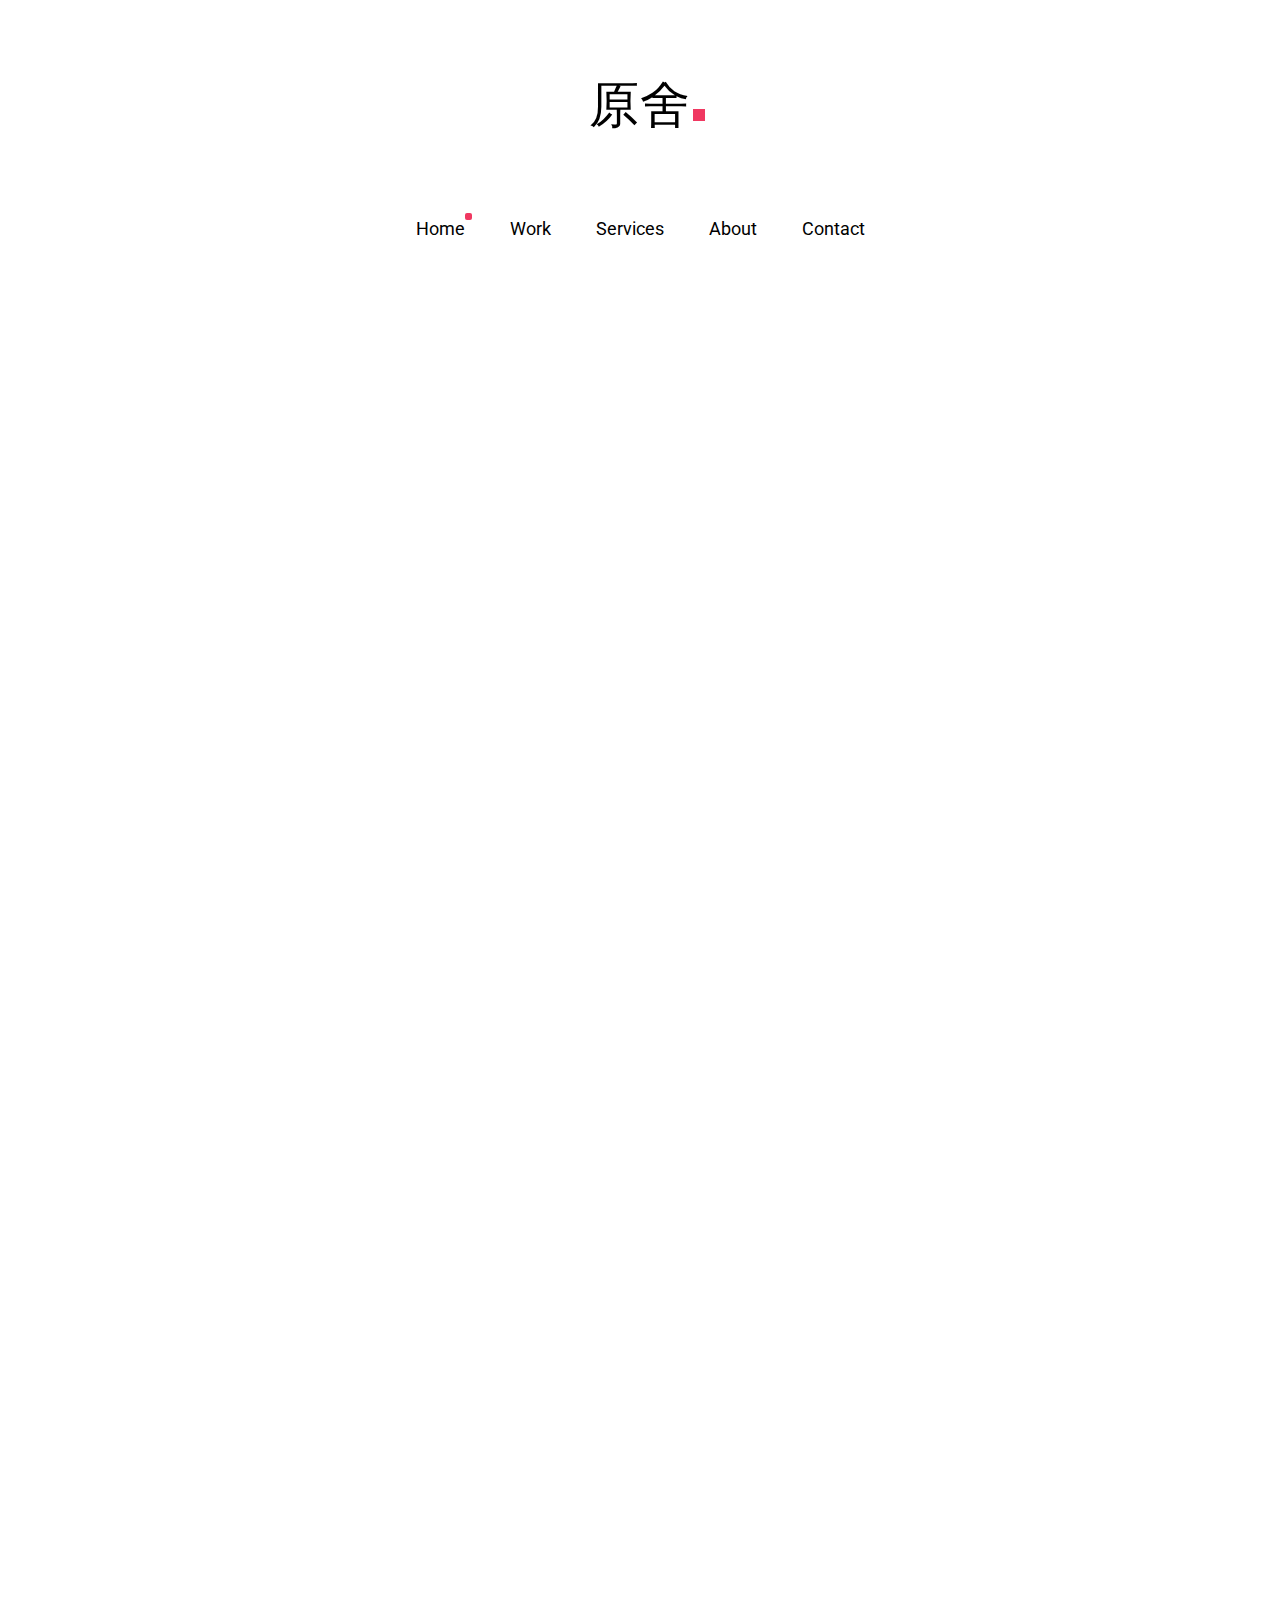
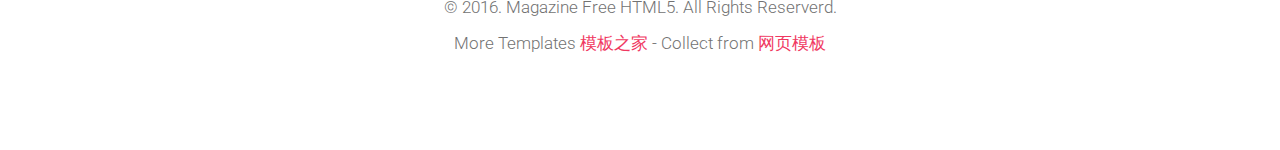
<file: projects.html>
<!DOCTYPE html>
<!--[if lt IE 7]>      <html class="no-js lt-ie9 lt-ie8 lt-ie7"> <![endif]-->
<!--[if IE 7]>         <html class="no-js lt-ie9 lt-ie8"> <![endif]-->
<!--[if IE 8]>         <html class="no-js lt-ie9"> <![endif]-->
<!--[if gt IE 8]><!--> <html class="no-js"> <!--<![endif]-->
	<head>
	<meta charset="utf-8">
	<meta http-equiv="X-UA-Compatible" content="IE=edge">
	<title>原舍</title>
	<meta name="viewport" content="width=device-width, initial-scale=1">
	<meta name="description" content="Free HTML5 Template by FREEHTML5" />
	<meta name="keywords" content="free html5, free template, free bootstrap, html5, css3, mobile first, responsive" />
	

  

  	<!-- Facebook and Twitter integration -->
	<meta property="og:title" content=""/>
	<meta property="og:image" content=""/>
	<meta property="og:url" content=""/>
	<meta property="og:site_name" content=""/>
	<meta property="og:description" content=""/>
	<meta name="twitter:title" content="" />
	<meta name="twitter:image" content="" />
	<meta name="twitter:url" content="" />
	<meta name="twitter:card" content="" />

	<!-- Place favicon.ico and apple-touch-icon.png in the root directory -->
	<link rel="shortcut icon" href="favicon.ico">
	<!-- Google Fonts -->
	<link href='http://fonts.googleapis.com/css?family=Playfair+Display:400,700,400italic|Roboto:400,300,700' rel='stylesheet' type='text/css'>
	<!-- Animate -->
	<link rel="stylesheet" href="css/projectanimate.css">
	<!-- Icomoon -->
	<link rel="stylesheet" href="css/projecticomoon.css">
	<!-- Bootstrap  -->
	<link rel="stylesheet" href="css/projectbootstrap.css">

	<link rel="stylesheet" href="css/projectstyle.css">
    
    <!--header css style-->
    <link rel="stylesheet" href="css/indexstyle.css">


	<!-- Modernizr JS -->
	<script src="js/projectmodernizr-2.6.2.min.js"></script>
	<!-- FOR IE9 below -->
	<!--[if lt IE 9]>
	<script src="js/respond.min.js"></script>
	<![endif]-->

	</head>
	<body>
	<div id="fh5co-offcanvas">
		<a href="#" class="fh5co-close-offcanvas js-fh5co-close-offcanvas"><span><i class="icon-cross3"></i> <span>Close</span></span></a>
		<div class="fh5co-bio">
			<figure>
				<img src="images/person1.jpg" alt="Free HTML5 Bootstrap Template" class="img-responsive">
			</figure>
			<h3 class="heading">About Me</h3>
			<h2>Emily Tran Le</h2>
			<p>Far far away, behind the word mountains, far from the countries Vokalia and Consonantia, there live the blind texts. </p>
			<ul class="fh5co-social">
				<li><a href="#"><i class="icon-twitter"></i></a></li>
				<li><a href="#"><i class="icon-facebook"></i></a></li>
				<li><a href="#"><i class="icon-instagram"></i></a></li>
			</ul>
		</div>

		<div class="fh5co-menu">
			<div class="fh5co-box">
				<h3 class="heading">Categories</h3>
				<ul>
					<li><a href="#">Travel</a></li>
					<li><a href="#">Style</a></li>
					<li><a href="#">Photography</a></li>
					<li><a href="#">Food &amp; Drinks</a></li>
					<li><a href="#">Culture</a></li>
				</ul>
			</div>
			<div class="fh5co-box">
				<h3 class="heading">Search</h3>
				<form action="#">
					<div class="form-group">
						<input type="text" class="form-control" placeholder="Type a keyword">
					</div>
				</form>
			</div>
		</div>
	</div>
	<!-- END #fh5co-offcanvas -->
	<header>
		<div class="container text-center">
			<div class="fh5co-navbar-brand">
				<a class="fh5co-logo" href="index.html">原舍</a>
			</div>
			<nav id="fh5co-main-nav" role="navigation">
				<ul>
					<li><a href="index.html" class="active">Home</a></li>
					<li><a href="work.html">Work</a></li>
					<li><a href="services.html">Services</a></li>
					<li><a href="about.html">About</a></li>
					<li><a href="contact.html">Contact</a></li>
				</ul>
			</nav>
		</div>
	</header>
    
    <div class="copyrights">Collect from <a href="http://www.cssmoban.com/" >企业网站模板</a></div>
	<!-- END #fh5co-header -->
	<div class="container-fluid">
		<div class="row fh5co-post-entry">
			<article class="col-lg-3 col-md-3 col-sm-3 col-xs-6 col-xxs-12 animate-box">
				<figure>
					<a href="single.html"><img src="images/pic_1.jpg" alt="Image" class="img-responsive"></a>
				</figure>
				<span class="fh5co-meta"><a href="single.html">Food &amp; Drink</a></span>
				<h2 class="fh5co-article-title"><a href="single.html">We Eat and Drink All Night</a></h2>
				<span class="fh5co-meta fh5co-date">March 6th, 2016</span>
			</article>
			<article class="col-lg-3 col-md-3 col-sm-3 col-xs-6 col-xxs-12 animate-box">
				<figure>
					<a href="single.html"><img src="images/pic_2.jpg" alt="Image" class="img-responsive"></a>
				</figure>
				<span class="fh5co-meta"><a href="single.html">Food &amp; Drink</a></span>
				<h2 class="fh5co-article-title"><a href="single.html">Beef Steak at Guatian Restaurant</a></h2>
				<span class="fh5co-meta fh5co-date">March 6th, 2016</span>
			</article>
			<div class="clearfix visible-xs-block"></div>
			<article class="col-lg-3 col-md-3 col-sm-3 col-xs-6 col-xxs-12 animate-box">
				<figure>
					<a href="single.html"><img src="images/pic_3.jpg" alt="Image" class="img-responsive"></a>
				</figure>
				<span class="fh5co-meta"><a href="single.html">Travel</a>, <a href="single.html">Style</a></span>
				<h2 class="fh5co-article-title"><a href="single.html">An Overlooking River at the East Cost</a></h2>
				<span class="fh5co-meta fh5co-date">March 6th, 2016</span>
			</article>
			<article class="col-lg-3 col-md-3 col-sm-3 col-xs-6 col-xxs-12 animate-box">
				<figure>
					<a href="single.html"><img src="images/pic_4.jpg" alt="Image" class="img-responsive"></a>
				</figure>
				<span class="fh5co-meta"><a href="single.html">Travel</a>, <a href="single.html">Style</a></span>
				<h2 class="fh5co-article-title"><a href="single.html">A Wildlife In The Mountain of India</a></h2>
				<span class="fh5co-meta fh5co-date">March 6th, 2016</span>
			</article>
			<div class="clearfix visible-lg-block visible-md-block visible-sm-block visible-xs-block"></div>
			<article class="col-lg-3 col-md-3 col-sm-3 col-xs-6 col-xxs-12 animate-box">
				<figure>
					<a href="single.html"><img src="images/pic_5.jpg" alt="Image" class="img-responsive"></a>
				</figure>
				<span class="fh5co-meta"><a href="single.html">Photography</a></span>
				<h2 class="fh5co-article-title"><a href="single.html">We Took A Photo</a></h2>
				<span class="fh5co-meta fh5co-date">March 6th, 2016</span>
			</article>
			<article class="col-lg-3 col-md-3 col-sm-3 col-xs-6 col-xxs-12 animate-box">
				<figure>
					<a href="single.html"><img src="images/pic_6.jpg" alt="Image" class="img-responsive"></a>
				</figure>
				<span class="fh5co-meta"><a href="single.html">Travel</a>, <a href="single.html">Style</a></span>
				<h2 class="fh5co-article-title"><a href="single.html">A Modernize Huge and Beautiful Building</a></h2>
				<span class="fh5co-meta fh5co-date">March 6th, 2016</span>
			</article>
			<div class="clearfix visible-xs-block"></div>
			<article class="col-lg-3 col-md-3 col-sm-3 col-xs-6 col-xxs-12 animate-box">
				<figure>
					<a href="single.html"><img src="images/pic_7.jpg" alt="Image" class="img-responsive"></a>
				</figure>
				<span class="fh5co-meta"><a href="single.html">Food &amp; Drinks</a></span>
				<h2 class="fh5co-article-title"><a href="single.html">Enjoying the Native Juice Drink in Brazil</a></h2>
				<span class="fh5co-meta fh5co-date">March 6th, 2016</span>
			</article>
			<article class="col-lg-3 col-md-3 col-sm-3 col-xs-6 col-xxs-12 animate-box">
				<figure>
					<a href="single.html"><img src="images/pic_8.jpg" alt="Image" class="img-responsive"></a>
				</figure>
				<span class="fh5co-meta"><a href="single.html">Travel</a>, <a href="single.html">Style</a></span>
				<h2 class="fh5co-article-title"><a href="single.html">Boat Travel in The Vietnam River</a></h2>
				<span class="fh5co-meta fh5co-date">March 6th, 2016</span>
			</article>
			<div class="clearfix visible-lg-block visible-md-block visible-sm-block visible-xs-block"></div>



			<article class="col-lg-3 col-md-3 col-sm-3 col-xs-6 col-xxs-12 animate-box">
				<figure>
					<a href="single.html"><img src="images/pic_1.jpg" alt="Image" class="img-responsive"></a>
				</figure>
				<span class="fh5co-meta"><a href="single.html">Food &amp; Drink</a></span>
				<h2 class="fh5co-article-title"><a href="single.html">We Eat and Drink All Night</a></h2>
				<span class="fh5co-meta fh5co-date">March 6th, 2016</span>
			</article>
			<article class="col-lg-3 col-md-3 col-sm-3 col-xs-6 col-xxs-12 animate-box">
				<figure>
					<a href="single.html"><img src="images/pic_2.jpg" alt="Image" class="img-responsive"></a>
				</figure>
				<span class="fh5co-meta"><a href="single.html">Food &amp; Drink</a></span>
				<h2 class="fh5co-article-title"><a href="single.html">Beef Steak at Guatian Restaurant</a></h2>
				<span class="fh5co-meta fh5co-date">March 6th, 2016</span>
			</article>
			<div class="clearfix visible-xs-block"></div>
			<article class="col-lg-3 col-md-3 col-sm-3 col-xs-6 col-xxs-12 animate-box">
				<figure>
					<a href="single.html"><img src="images/pic_3.jpg" alt="Image" class="img-responsive"></a>
				</figure>
				<span class="fh5co-meta"><a href="single.html">Travel</a>, <a href="single.html">Style</a></span>
				<h2 class="fh5co-article-title"><a href="single.html">An Overlooking River at the East Cost</a></h2>
				<span class="fh5co-meta fh5co-date">March 6th, 2016</span>
			</article>
			<article class="col-lg-3 col-md-3 col-sm-3 col-xs-6 col-xxs-12 animate-box">
				<figure>
					<a href="single.html"><img src="images/pic_4.jpg" alt="Image" class="img-responsive"></a>
				</figure>
				<span class="fh5co-meta"><a href="single.html">Travel</a>, <a href="single.html">Style</a></span>
				<h2 class="fh5co-article-title"><a href="single.html">A Wildlife In The Mountain of India</a></h2>
				<span class="fh5co-meta fh5co-date">March 6th, 2016</span>
			</article>
			<div class="clearfix visible-lg-block visible-md-block visible-sm-block visible-xs-block"></div>
			<article class="col-lg-3 col-md-3 col-sm-3 col-xs-6 col-xxs-12 animate-box">
				<figure>
					<a href="single.html"><img src="images/pic_5.jpg" alt="Image" class="img-responsive"></a>
				</figure>
				<span class="fh5co-meta"><a href="single.html">Photography</a></span>
				<h2 class="fh5co-article-title"><a href="single.html">We Took A Photo</a></h2>
				<span class="fh5co-meta fh5co-date">March 6th, 2016</span>
			</article>
			<article class="col-lg-3 col-md-3 col-sm-3 col-xs-6 col-xxs-12 animate-box">
				<figure>
					<a href="single.html"><img src="images/pic_6.jpg" alt="Image" class="img-responsive"></a>
				</figure>
				<span class="fh5co-meta"><a href="single.html">Travel</a>, <a href="single.html">Style</a></span>
				<h2 class="fh5co-article-title"><a href="single.html">A Modernize Huge and Beautiful Building</a></h2>
				<span class="fh5co-meta fh5co-date">March 6th, 2016</span>
			</article>
			<div class="clearfix visible-xs-block"></div>
			<article class="col-lg-3 col-md-3 col-sm-3 col-xs-6 col-xxs-12 animate-box">
				<figure>
					<a href="single.html"><img src="images/pic_7.jpg" alt="Image" class="img-responsive"></a>
				</figure>
				<span class="fh5co-meta"><a href="single.html">Food &amp; Drinks</a></span>
				<h2 class="fh5co-article-title"><a href="single.html">Enjoying the Native Juice Drink in Brazil</a></h2>
				<span class="fh5co-meta fh5co-date">March 6th, 2016</span>
			</article>
			<article class="col-lg-3 col-md-3 col-sm-3 col-xs-6 col-xxs-12 animate-box">
				<figure>
					<a href="single.html"><img src="images/pic_8.jpg" alt="Image" class="img-responsive"></a>
				</figure>
				<span class="fh5co-meta"><a href="single.html">Travel</a>, <a href="single.html">Style</a></span>
				<h2 class="fh5co-article-title"><a href="single.html">Boat Travel in The Vietnam River</a></h2>
				<span class="fh5co-meta fh5co-date">March 6th, 2016</span>
			</article>
			<div class="clearfix visible-xs-block"></div>
		</div>
	</div>

	<footer id="fh5co-footer">
		<p><small>&copy; 2016. Magazine Free HTML5. All Rights Reserverd. <br> More Templates <a href="http://www.cssmoban.com/" target="_blank" title="模板之家">模板之家</a> - Collect from <a href="http://www.cssmoban.com/" title="网页模板" target="_blank">网页模板</a></small></p>
	</footer>


	
	<!-- jQuery -->
	<script src="js/projectjquery.min.js"></script>
	<!-- jQuery Easing -->
	<script src="js/projectjquery.easing.1.3.js"></script>
	<!-- Bootstrap -->
	<script src="js/projectbootstrap.min.js"></script>
	<!-- Waypoints -->
	<script src="js/projectjquery.waypoints.min.js"></script>
	<!-- Main JS -->
	<script src="js/projectmain.js"></script>

	</body>
</html>
</file>
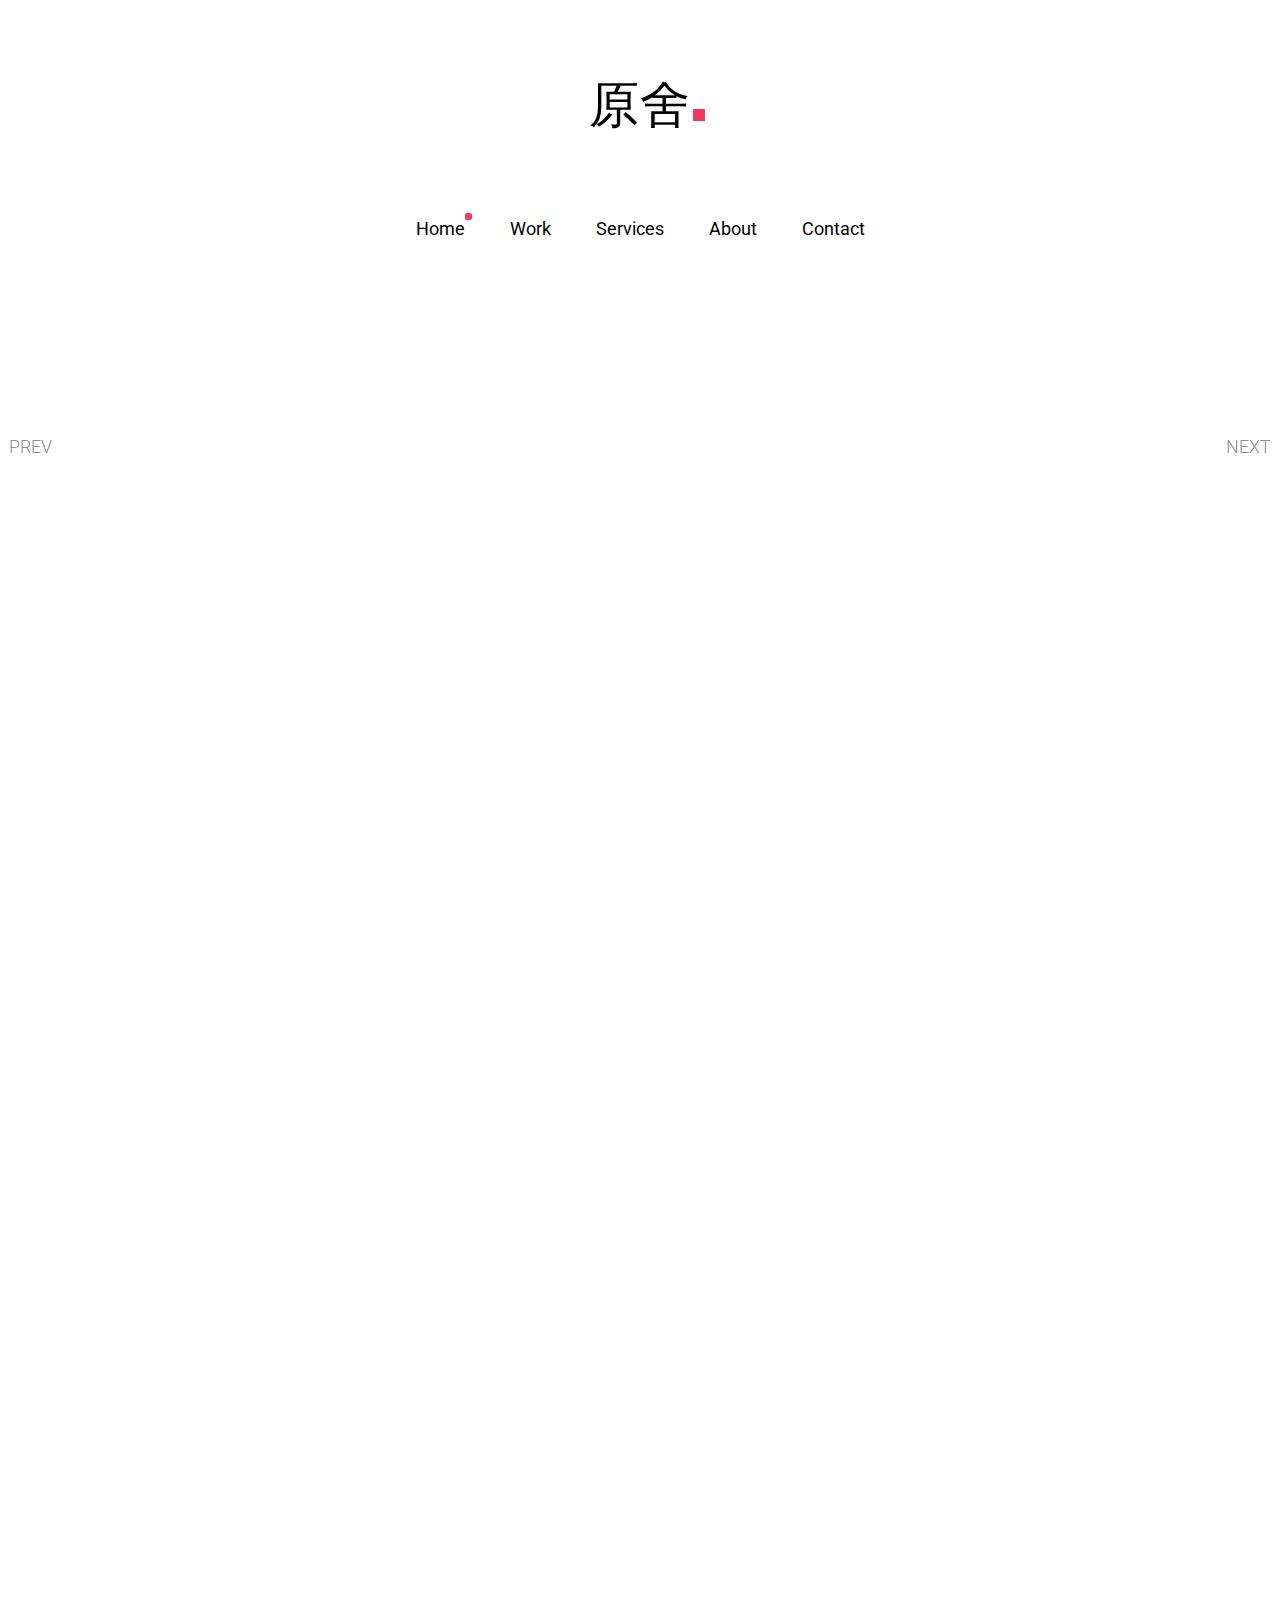
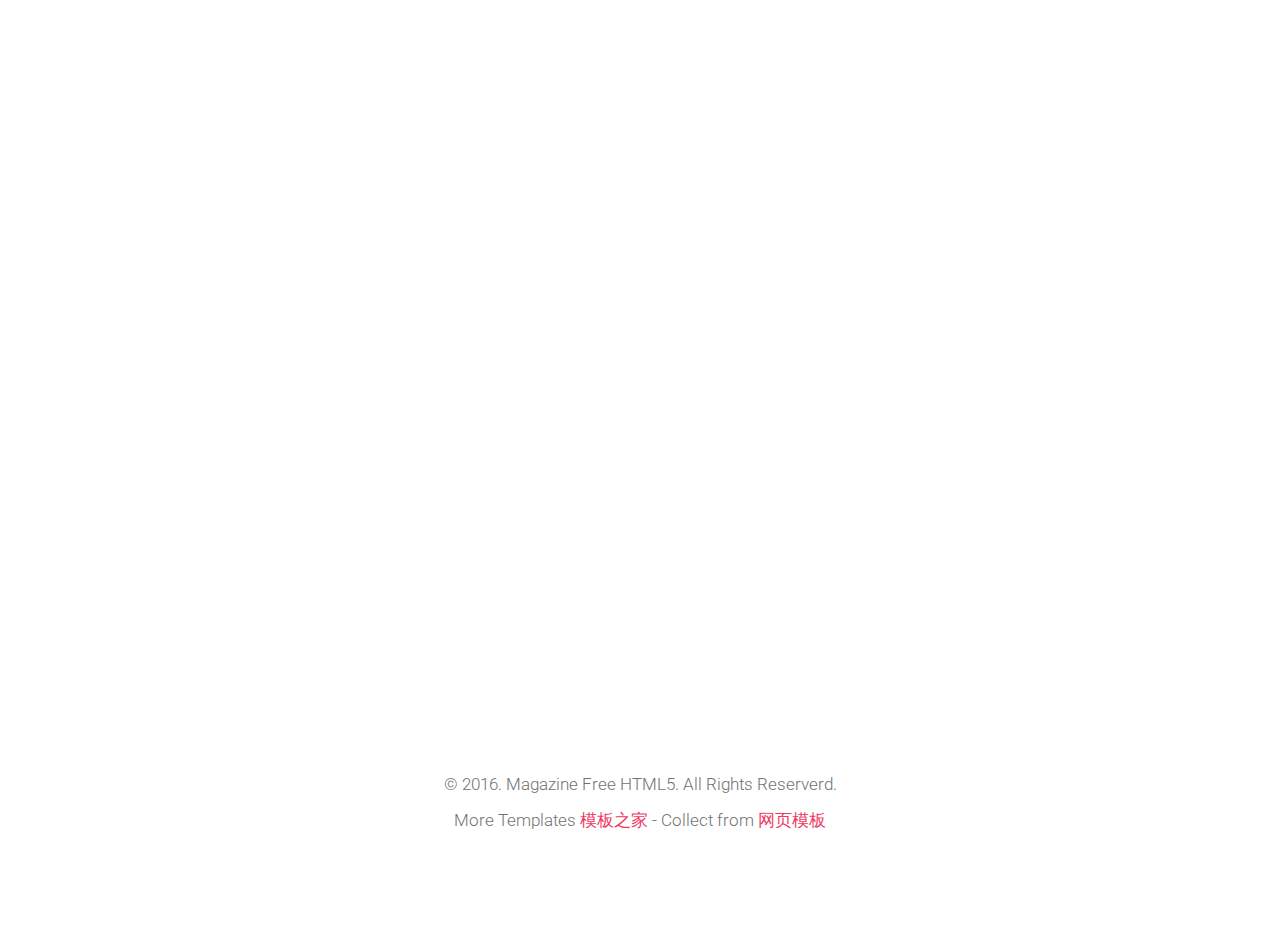
<file: single.html>
<!DOCTYPE html>
<!--[if lt IE 7]>      <html class="no-js lt-ie9 lt-ie8 lt-ie7"> <![endif]-->
<!--[if IE 7]>         <html class="no-js lt-ie9 lt-ie8"> <![endif]-->
<!--[if IE 8]>         <html class="no-js lt-ie9"> <![endif]-->
<!--[if gt IE 8]><!--> <html class="no-js"> <!--<![endif]-->
	<head>
	<meta charset="utf-8">
	<meta http-equiv="X-UA-Compatible" content="IE=edge">
	<title>Magazine &mdash; Free Fully Responsive HTML5 Bootstrap Template by FREEHTML5.co</title>
	<meta name="viewport" content="width=device-width, initial-scale=1">
	<meta name="description" content="Free HTML5 Template by FREEHTML5" />
	<meta name="keywords" content="free html5, free template, free bootstrap, html5, css3, mobile first, responsive" />
	

  

  	<!-- Facebook and Twitter integration -->
	<meta property="og:title" content=""/>
	<meta property="og:image" content=""/>
	<meta property="og:url" content=""/>
	<meta property="og:site_name" content=""/>
	<meta property="og:description" content=""/>
	<meta name="twitter:title" content="" />
	<meta name="twitter:image" content="" />
	<meta name="twitter:url" content="" />
	<meta name="twitter:card" content="" />

	<!-- Place favicon.ico and apple-touch-icon.png in the root directory -->
	<link rel="shortcut icon" href="favicon.ico">
	<!-- Google Fonts -->
	<link href='http://fonts.googleapis.com/css?family=Playfair+Display:400,700,400italic|Roboto:400,300,700' rel='stylesheet' type='text/css'>
	<!-- Animate -->
	<link rel="stylesheet" href="css/projectanimate.css">
	<!-- Icomoon -->
	<link rel="stylesheet" href="css/projecticomoon.css">
	<!-- Bootstrap  -->
	<link rel="stylesheet" href="css/projectbootstrap.css">

	<link rel="stylesheet" href="css/projectstyle.css">
	
    <!--header css style-->
    <link rel="stylesheet" href="css/indexstyle.css">
	
	<!-- Modernizr JS -->
	<script src="js/projectmodernizr-2.6.2.min.js"></script>
	<!-- FOR IE9 below -->
	<!--[if lt IE 9]>
	<script src="js/respond.min.js"></script>
	<![endif]-->

	</head>
	<body>
	<div id="fh5co-offcanvas">
		<a href="#" class="fh5co-close-offcanvas js-fh5co-close-offcanvas"><span><i class="icon-cross3"></i> <span>Close</span></span></a>
		<div class="fh5co-bio">
			<figure>
				<img src="images/person1.jpg" alt="Free HTML5 Bootstrap Template" class="img-responsive">
			</figure>
			<h3 class="heading">About Me</h3>
			<h2>Emily Tran Le</h2>
			<p>Far far away, behind the word mountains, far from the countries Vokalia and Consonantia, there live the blind texts. </p>
			<ul class="fh5co-social">
				<li><a href="#"><i class="icon-twitter"></i></a></li>
				<li><a href="#"><i class="icon-facebook"></i></a></li>
				<li><a href="#"><i class="icon-instagram"></i></a></li>
			</ul>
		</div>

		<div class="fh5co-menu">
			<div class="fh5co-box">
				<h3 class="heading">Categories</h3>
				<ul>
					<li><a href="#">Travel</a></li>
					<li><a href="#">Style</a></li>
					<li><a href="#">Photography</a></li>
					<li><a href="#">Food &amp; Drinks</a></li>
					<li><a href="#">Culture</a></li>
				</ul>
			</div>
			<div class="fh5co-box">
				<h3 class="heading">Search</h3>
				<form action="#">
					<div class="form-group">
						<input type="text" class="form-control" placeholder="Type a keyword">
					</div>
				</form>
			</div>
		</div>
	</div>

	<!-- END #fh5co-offcanvas -->
	<header>
		<div class="container text-center">
			<div class="fh5co-navbar-brand">
				<a class="fh5co-logo" href="index.html">原舍</a>
			</div>
			<nav id="fh5co-main-nav" role="navigation">
				<ul>
					<li><a href="index.html" class="active">Home</a></li>
					<li><a href="work.html">Work</a></li>
					<li><a href="services.html">Services</a></li>
					<li><a href="about.html">About</a></li>
					<li><a href="contact.html">Contact</a></li>
				</ul>
			</nav>
		</div>
	</header>
    
	<a href="#" class="fh5co-post-prev"><span><i class="icon-chevron-left"></i> Prev</span></a>
	<a href="#" class="fh5co-post-next"><span>Next <i class="icon-chevron-right"></i></span></a>
	<!-- END #fh5co-header -->
	<div class="container-fluid">
		<div class="row fh5co-post-entry single-entry">
			<article class="col-lg-8 col-lg-offset-2 col-md-8 col-md-offset-2 col-sm-8 col-sm-offset-2 col-xs-12 col-xs-offset-0">
				<figure class="animate-box">
					<img src="images/single_1.jpg" alt="Image" class="img-responsive">
				</figure>
				<span class="fh5co-meta animate-box"><a href="single.html">Travel</a></span>
				<h2 class="fh5co-article-title animate-box"><a href="single.html">My First Time Traveling in Vietnam</a></h2>
				<span class="fh5co-meta fh5co-date animate-box">March 6th, 2016</span>
				
				<div class="col-lg-12 col-lg-offset-0 col-md-12 col-md-offset-0 col-sm-12 col-sm-offset-0 col-xs-12 col-xs-offset-0 text-left content-article">
					<div class="row">
						<div class="col-lg-8 cp-r animate-box">
							<p>Far far away, behind the word mountains, far from the countries Vokalia and Consonantia, there live the blind texts. Separated they live in Bookmarksgrove right at the coast of the Semantics, a large <a href="#">language</a> ocean. A small river named Duden flows by their place and supplies it with the necessary regelialia. It is a paradisematic country, in which roasted parts of sentences fly into your mouth.</p>

							<p>Even the all-powerful Pointing has no control about the blind texts it is an almost unorthographic life One day however a small line of blind text by the name of Lorem Ipsum decided to leave for the far World of Grammar. The Big Oxmox advised her not to do so, because there were thousands of bad Commas, wild Question Marks and devious Semikoli, but the Little Blind Text didn’t listen. </p>

							<p>She packed her seven versalia, put her initial into the belt and made herself on the way. When she reached the first hills of the Italic Mountains, she had a last view back on the skyline of her hometown Bookmarksgrove, the headline of Alphabet Village and the subline of her own road, the Line Lane. Pityful a rethoric question ran over her cheek, then she continued her way.</p>
						</div>
						<div class="col-lg-4 animate-box">
							<div class="fh5co-highlight right">
								<h4>Highlight</h4>
								<p>Separated they live in Bookmarksgrove right at the coast of the Semantics, a large language ocean. A small river named Duden flows by their place and supplies it with the necessary regelialia</p>
							</div>
						</div>
					</div>

					<div class="row rp-b">
						<div class="col-md-12 animate-box">
							<blockquote>
								<p>&ldquo;She packed her seven versalia, put her initial into the belt and made herself on the way. When she reached the first hills of the Italic Mountains, she had a last view back on the skyline of her hometown Bookmarksgrove &rdquo; <cite>&mdash; Jean Smith</cite></p>
							</blockquote>
						</div>
					</div>

					<div class="row rp-b">
						<div class="col-lg-6 col-md-12 animate-box">
							<figure>
								<img src="images/pic_1.jpg" alt="Free HTML5 Bootstrap Template by FREEHTML5.co" class="img-responsive">
								<figcaption>This is a sweet image caption. Far far away, behind the word mountains, far from the countries Vokalia and Consonantia</figcaption>
							</figure>
						</div>
						<div class="col-lg-6 col-md-12 cp-l animate-box">
							<p>Even the all-powerful Pointing has no control about the blind texts it is an almost unorthographic life One day however a small line of blind text by the name of Lorem Ipsum decided to leave for the far World of Grammar. The Big Oxmox advised her not to do so, because there were thousands of bad Commas, wild Question Marks and devious Semikoli, but the Little Blind Text didn’t listen. </p>

							<p>She packed her seven versalia, put her initial into the belt and made herself on the way. When she reached the first hills of the Italic Mountains, she had a last view back on the skyline of her hometown Bookmarksgrove, the headline of Alphabet Village and the subline of her own road, the Line Lane. Pityful a rethoric question ran over her cheek, then she continued her way.</p>

							<p>Far far away, behind the word mountains, far from the countries Vokalia and Consonantia, there live the blind texts. Separated they live in Bookmarksgrove right at the coast of the Semantics, a large <a href="#">language</a> ocean. A small river named Duden flows by their place and supplies it with the necessary regelialia. It is a paradisematic country, in which roasted parts of sentences fly into your mouth.</p>
						</div>
					</div>

					<div class="row rp-b">
						<div class="col-lg-6 col-lg-push-6 col-md-12 col-md-push-0 animate-box">
							<figure>
								<img src="images/pic_4.jpg" alt="Free HTML5 Bootstrap Template by FREEHTML5.co" class="img-responsive">
								<figcaption>This is a sweet image caption. Far far away, behind the word mountains, far from the countries Vokalia and Consonantia</figcaption>
							</figure>
						</div>
						<div class="col-lg-6 col-lg-pull-6 col-md-12 col-md-pull-0 cp-r animate-box">
							<p>Even the all-powerful Pointing has no control about the blind texts it is an almost unorthographic life One day however a small line of blind text by the name of Lorem Ipsum decided to leave for the far World of Grammar. The Big Oxmox advised her not to do so, because there were thousands of bad Commas, wild Question Marks and devious Semikoli, but the Little Blind Text didn’t listen. </p>

							<p>She packed her seven versalia, put her initial into the belt and made herself on the way. When she reached the first hills of the Italic Mountains, she had a last view back on the skyline of her hometown Bookmarksgrove, the headline of Alphabet Village and the subline of her own road, the Line Lane. Pityful a rethoric question ran over her cheek, then she continued her way.</p>

							<p>Far far away, behind the word mountains, far from the countries Vokalia and Consonantia, there live the blind texts. Separated they live in Bookmarksgrove right at the coast of the Semantics, a large <a href="#">language</a> ocean. A small river named Duden flows by their place and supplies it with the necessary regelialia. It is a paradisematic country, in which roasted parts of sentences fly into your mouth.</p>
						</div>
					</div>

					<div class="row">
						<div class="col-md-12 animate-box">
							<h2>Pointing has no control about the blind texts</h2>
							<p>Far far away, behind the word mountains, far from the countries Vokalia and Consonantia, there live the blind texts. Separated they live in Bookmarksgrove right at the coast of the Semantics, a large <a href="#">language</a> ocean. A small river named Duden flows by their place and supplies it with the necessary regelialia. It is a paradisematic country, in which roasted parts of sentences fly into your mouth.</p>
							<p>She packed her seven versalia, put her initial into the belt and made herself on the way. When she reached the first hills of the Italic Mountains, she had a last view back on the skyline of her hometown Bookmarksgrove, the headline of Alphabet Village and the subline of her own road, the Line Lane. Pityful a rethoric question ran over her cheek, then she continued her way.</p>
						</div>
						<div class="col-md-4 animate-box">
							<figure>
								<img src="images/pic_5.jpg" alt="Free HTML5 Bootstrap Template by FREEHTML5.co" class="img-responsive">
								<figcaption>This is a sweet image caption. Far far away, behind the word mountains, far from the countries Vokalia and Consonantia</figcaption>
							</figure>
						</div>
						<div class="col-md-4 animate-box">
							<figure>
								<img src="images/pic_6.jpg" alt="Free HTML5 Bootstrap Template by FREEHTML5.co" class="img-responsive">
								<figcaption>This is a sweet image caption. Far far away, behind the word mountains, far from the countries Vokalia and Consonantia</figcaption>
							</figure>
						</div>
						<div class="col-md-4 animate-box">
							<figure>
								<img src="images/pic_7.jpg" alt="Free HTML5 Bootstrap Template by FREEHTML5.co" class="img-responsive">
								<figcaption>This is a sweet image caption. Far far away, behind the word mountains, far from the countries Vokalia and Consonantia</figcaption>
							</figure>
						</div>
						<div class="col-md-12 animate-box">
							<h2>Pointing has no control about the blind texts</h2>
							<p>Far far away, behind the word mountains, far from the countries Vokalia and Consonantia, there live the blind texts. Separated they live in Bookmarksgrove right at the coast of the Semantics, a large <a href="#">language</a> ocean. A small river named Duden flows by their place and supplies it with the necessary regelialia. It is a paradisematic country, in which roasted parts of sentences fly into your mouth.</p>
							<p>She packed her seven versalia, put her initial into the belt and made herself on the way. When she reached the first hills of the Italic Mountains, she had a last view back on the skyline of her hometown Bookmarksgrove, the headline of Alphabet Village and the subline of her own road, the Line Lane. Pityful a rethoric question ran over her cheek, then she continued her way.</p>
						</div>
					</div>
					
					
				</div>
			</article>
		</div>
	</div>

	<footer id="fh5co-footer">
		<p><small>&copy; 2016. Magazine Free HTML5. All Rights Reserverd. <br> More Templates <a href="http://www.cssmoban.com/" target="_blank" title="模板之家">模板之家</a> - Collect from <a href="http://www.cssmoban.com/" title="网页模板" target="_blank">网页模板</a></small></p>
	</footer>
	
	<!-- jQuery -->
	<script src="js/projectjquery.min.js"></script>
	<!-- jQuery Easing -->
	<script src="js/projectjquery.easing.1.3.js"></script>
	<!-- Bootstrap -->
	<script src="js/projectbootstrap.min.js"></script>
	<!-- Waypoints -->
	<script src="js/projectjquery.waypoints.min.js"></script>
	<!-- Main JS -->
	<script src="js/projectmain.js"></script>

	</body>
</html>
</file>
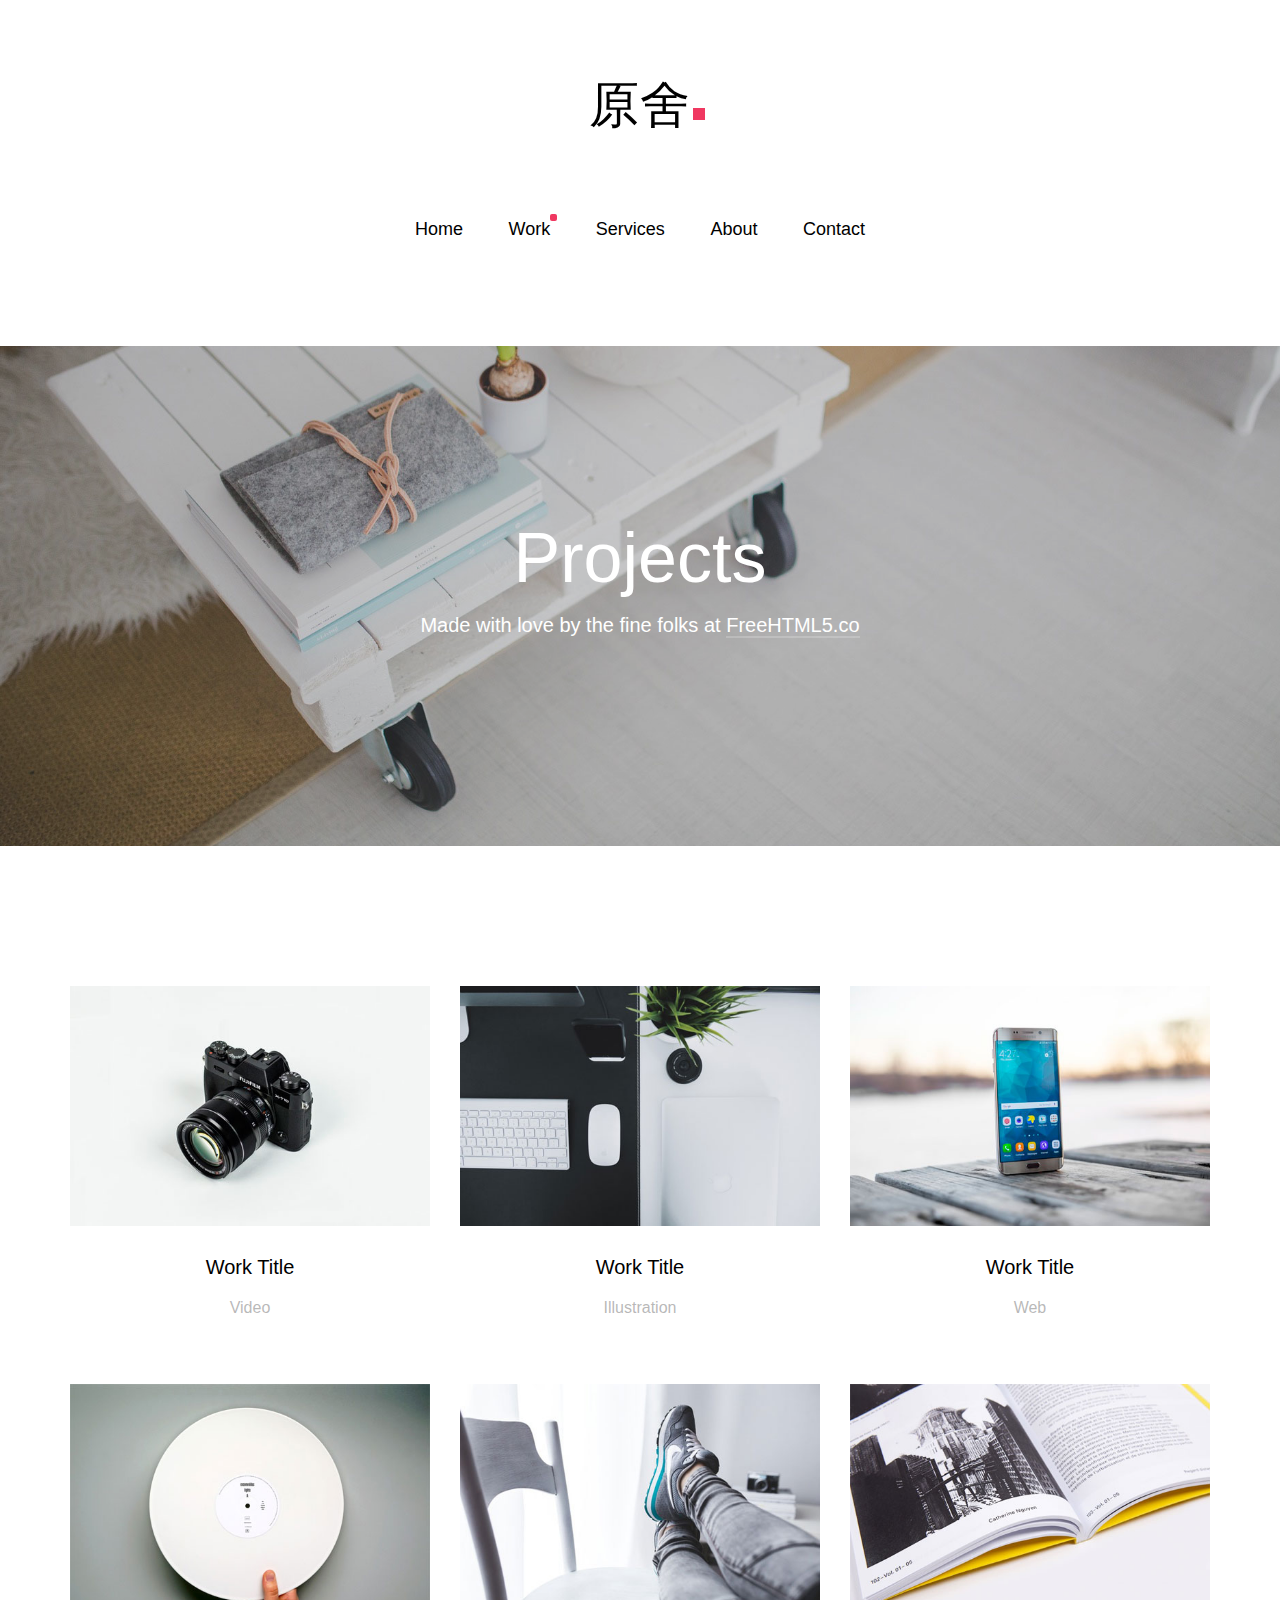
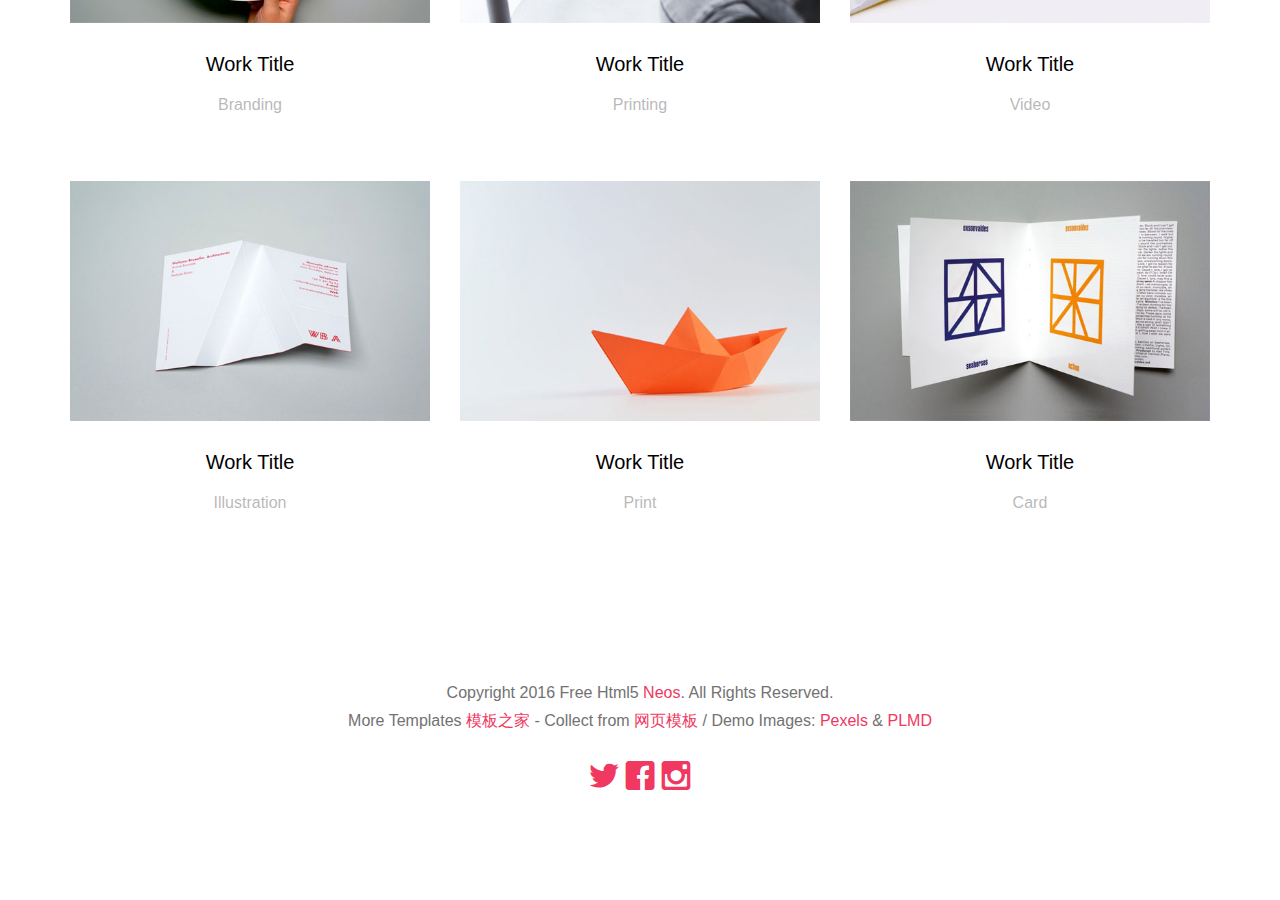
<file: work.html>
<!DOCTYPE html>
<!--[if lt IE 7]>      <html class="no-js lt-ie9 lt-ie8 lt-ie7"> <![endif]-->
<!--[if IE 7]>         <html class="no-js lt-ie9 lt-ie8"> <![endif]-->
<!--[if IE 8]>         <html class="no-js lt-ie9"> <![endif]-->
<!--[if gt IE 8]><!--> <html class="no-js"> <!--<![endif]-->
	<head>
	<meta charset="utf-8">
	<meta http-equiv="X-UA-Compatible" content="IE=edge">
	<title>原舍 </title>
	<meta name="viewport" content="width=device-width, initial-scale=1">
	<meta name="description" content="Free HTML5 Template by FREEHTML5" />
	<meta name="keywords" content="free html5, free template, free bootstrap, html5, css3, mobile first, responsive" />
	

  

  	<!-- Facebook and Twitter integration -->
	<meta property="og:title" content=""/>
	<meta property="og:image" content=""/>
	<meta property="og:url" content=""/>
	<meta property="og:site_name" content=""/>
	<meta property="og:description" content=""/>
	<meta name="twitter:title" content="" />
	<meta name="twitter:image" content="" />
	<meta name="twitter:url" content="" />
	<meta name="twitter:card" content="" />

	<!-- Place favicon.ico and apple-touch-icon.png in the root directory -->
	<link rel="shortcut icon" href="favicon.ico">

	<!-- <link href='https://fonts.googleapis.com/css?family=Roboto:400,100,300,700' rel='stylesheet' type='text/css'> -->
	
	<!-- Animate.css -->
	<link rel="stylesheet" href="css/indexanimate.css">
	<!-- Icomoon Icon Fonts-->
	<link rel="stylesheet" href="css/indexicomoon.css">
	<!-- Bootstrap  -->
	<link rel="stylesheet" href="css/indexbootstrap.css">

	<link rel="stylesheet" href="css/indexstyle.css">


	<!-- Modernizr JS -->
	<script src="js/indexmodernizr-2.6.2.min.js"></script>
	<!-- FOR IE9 below -->
	<!--[if lt IE 9]>
	<script src="js/respond.min.js"></script>
	<![endif]-->

	</head>
	<body>
	<header>
		<div class="container text-center">
			<div class="fh5co-navbar-brand">
				<a class="fh5co-logo" href="index.html">原舍</a>
			</div>
			<nav id="fh5co-main-nav" role="navigation">
				<ul>
					<li><a href="index.html">Home</a></li>
					<li><a href="work.html" class="active">Work</a></li>
					<li><a href="services.html">Services</a></li>
					<li><a href="about.html">About</a></li>
					<li><a href="contact.html">Contact</a></li>
				</ul>
			</nav>
		</div>
	</header>
	<div class="fh5co-parallax" style="background-image: url(images/hero-1.jpg);" data-stellar-background-ratio="0.5">
		<div class="overlay"></div>
		<div class="container">
			<div class="row">
				<div class="col-md-8 col-md-offset-2 col-sm-12 col-sm-offset-0 col-xs-12 col-xs-offset-0 text-center fh5co-table">
					<div class="fh5co-intro fh5co-table-cell">
						<h1 class="text-center">Projects</h1>
						<p>Made with love by the fine folks at <a href="#">FreeHTML5.co</a></p>
					</div>
				</div>
			</div>
		</div>
	</div><!-- end: fh5co-parallax -->
	<div id="fh5co-work-section">
		<div class="container">
			<div class="row text-center">
				<div class="col-md-4 col-sm-6">
					<div class="fh5co-grid-work">
						<div class="work-holder">
							<a href="#"><img src="images/portfolio_pic1.jpg" alt="Work"></a>
							<a href="#" class="inner-overlay"><i class="icon-plus"></i></a>
						</div>
						<div class="desc">
							<h3><a href="#">Work Title</a></h3>
							<span>Video</span>
						</div>
					</div>
				</div>
				<div class="col-md-4 col-sm-6">
					<div class="fh5co-grid-work">
						<div class="work-holder">
							<a href="#"><img src="images/portfolio_pic2.jpg" alt="Work"></a>
							<a href="#" class="inner-overlay inner-overlay-2"><i class="icon-plus"></i></a>
						</div>
						<div class="desc">
							<h3><a href="#">Work Title</a></h3>
							<span>Illustration</span>
						</div>
					</div>
				</div>
				<div class="col-md-4 col-sm-6">
					<div class="fh5co-grid-work">
						<div class="work-holder">
							<a href="#"><img src="images/portfolio_pic3.jpg" alt="Work"></a>
							<a href="#" class="inner-overlay inner-overlay-3"><i class="icon-plus"></i></a>
						</div>
						<div class="desc">
							<h3><a href="#">Work Title</a></h3>
							<span>Web</span>
						</div>
					</div>
				</div>
				<div class="col-md-4 col-sm-6">
					<div class="fh5co-grid-work">
						<div class="work-holder">
							<a href="#"><img src="images/portfolio_pic4.jpg" alt="Work"></a>
							<a href="#" class="inner-overlay inner-overlay-4"><i class="icon-plus"></i></a>
						</div>
						<div class="desc">
							<h3><a href="#">Work Title</a></h3>
							<span>Branding</span>
						</div>
					</div>
				</div>
				<div class="col-md-4 col-sm-6">
					<div class="fh5co-grid-work">
						<div class="work-holder">
							<a href="#"><img src="images/portfolio_pic5.jpg" alt="Work"></a>
							<a href="#" class="inner-overlay inner-overlay-5"><i class="icon-plus"></i></a>
						</div>
						<div class="desc">
							<h3><a href="#">Work Title</a></h3>
							<span>Printing</span>
						</div>
					</div>
				</div>
				<div class="col-md-4 col-sm-6">
					<div class="fh5co-grid-work">
						<div class="work-holder">
							<a href="#"><img src="images/portfolio_pic6.jpg" alt="Work"></a>
							<a href="#" class="inner-overlay"><i class="icon-plus"></i></a>
						</div>
						<div class="desc">
							<h3><a href="#">Work Title</a></h3>
							<span>Video</span>
						</div>
					</div>
				</div>
				<div class="col-md-4 col-sm-6">
					<div class="fh5co-grid-work">
						<div class="work-holder">
							<a href="#"><img src="images/portfolio_pic7.jpg" alt="Work"></a>
							<a href="#" class="inner-overlay inner-overlay-2"><i class="icon-plus"></i></a>
						</div>
						<div class="desc">
							<h3><a href="#">Work Title</a></h3>
							<span>Illustration</span>
						</div>
					</div>
				</div>
				<div class="col-md-4 col-sm-6">
					<div class="fh5co-grid-work">
						<div class="work-holder">
							<a href="#"><img src="images/portfolio_pic8.jpg" alt="Work"></a>
							<a href="#" class="inner-overlay inner-overlay-3"><i class="icon-plus"></i></a>
						</div>
						<div class="desc">
							<h3><a href="#">Work Title</a></h3>
							<span>Print</span>
						</div>
					</div>
				</div>
				<div class="col-md-4 col-sm-6">
					<div class="fh5co-grid-work">
						<div class="work-holder">
							<a href="#"><img src="images/portfolio_pic9.jpg" alt="Work"></a>
							<a href="#" class="inner-overlay inner-overlay-4"><i class="icon-plus"></i></a>
						</div>
						<div class="desc">
							<h3><a href="#">Work Title</a></h3>
							<span>Card</span>
						</div>
					</div>
				</div>
			</div>
		</div>
	</div>
	<footer>
		<div id="footer" class="fh5co-border-line">
			<div class="container">
				<div class="row">
					<div class="col-md-8 col-md-offset-2 text-center">
						<p>Copyright 2016 Free Html5 <a href="#">Neos</a>. All Rights Reserved. <br> More Templates <a href="http://www.cssmoban.com/" target="_blank" title="模板之家">模板之家</a> - Collect from <a href="http://www.cssmoban.com/" title="网页模板" target="_blank">网页模板</a> / Demo Images: <a href="#" target="_blank">Pexels</a> &amp; <a href="#" target="_blank">PLMD</a> </p>
						<p class="fh5co-social-icons">
							<a href="#"><i class="icon-twitter-with-circle"></i></a>
							<a href="#"><i class="icon-facebook-with-circle"></i></a>
							<a href="#"><i class="icon-instagram-with-circle"></i></a>
						</p>
					</div>
				</div>
			</div>
		</div>
	</footer>

	<!-- jQuery -->
	<script src="js/indexjquery.min.js"></script>
	<!-- jQuery Easing -->
	<script src="js/indexjquery.easing.1.3.js"></script>
	<!-- Bootstrap -->
	<script src="js/indexbootstrap.min.js"></script>
	<!-- Waypoints -->
	<script src="js/indexjquery.waypoints.min.js"></script>
	<!-- Owl carousel -->
	<script src="js/indexowl.carousel.min.js"></script>
	<!-- Stellar -->
	<script src="js/indexjquery.stellar.min.js"></script>

	<!-- Main JS (Do not remove) -->
	<script src="js/main.js"></script>

	</body>
</html>
</file>
<file: css/projecticomoon.css>
@font-face {
    font-family: 'icomoon';
    src:    url('../fonts/icomoon/icomoon.eot?85cwyn');
    src:    url('../fonts/icomoon/icomoon.eot?85cwyn#iefix') format('embedded-opentype'),
        url('../fonts/icomoon/icomoon.ttf?85cwyn') format('truetype'),
        url('../fonts/icomoon/icomoon.woff?85cwyn') format('woff'),
        url('../fonts/icomoon/icomoon.svg?85cwyn#icomoon') format('svg');
    font-weight: normal;
    font-style: normal;
}

[class^="icon-"], [class*=" icon-"] {
    /* use !important to prevent issues with browser extensions that change fonts */
    font-family: 'icomoon' !important;
    speak: none;
    font-style: normal;
    font-weight: normal;
    font-variant: normal;
    text-transform: none;
    line-height: 1;

    /* Better Font Rendering =========== */
    -webkit-font-smoothing: antialiased;
    -moz-osx-font-smoothing: grayscale;
}

.icon-add-to-list:before {
    content: "\e900";
}
.icon-classic-computer:before {
    content: "\e901";
}
.icon-controller-fast-backward:before {
    content: "\e902";
}
.icon-creative-commons-attribution:before {
    content: "\e903";
}
.icon-creative-commons-noderivs:before {
    content: "\e904";
}
.icon-creative-commons-noncommercial-eu:before {
    content: "\e905";
}
.icon-creative-commons-noncommercial-us:before {
    content: "\e906";
}
.icon-creative-commons-public-domain:before {
    content: "\e907";
}
.icon-creative-commons-remix:before {
    content: "\e908";
}
.icon-creative-commons-share:before {
    content: "\e909";
}
.icon-creative-commons-sharealike:before {
    content: "\e90a";
}
.icon-creative-commons:before {
    content: "\e90b";
}
.icon-document-landscape:before {
    content: "\e90c";
}
.icon-remove-user:before {
    content: "\e90d";
}
.icon-warning:before {
    content: "\e90e";
}
.icon-arrow-bold-down:before {
    content: "\e90f";
}
.icon-arrow-bold-left:before {
    content: "\e910";
}
.icon-arrow-bold-right:before {
    content: "\e911";
}
.icon-arrow-bold-up:before {
    content: "\e912";
}
.icon-arrow-down:before {
    content: "\e913";
}
.icon-arrow-left:before {
    content: "\e914";
}
.icon-arrow-long-down:before {
    content: "\e915";
}
.icon-arrow-long-left:before {
    content: "\e916";
}
.icon-arrow-long-right:before {
    content: "\e917";
}
.icon-arrow-long-up:before {
    content: "\e918";
}
.icon-arrow-right:before {
    content: "\e919";
}
.icon-arrow-up:before {
    content: "\e91a";
}
.icon-arrow-with-circle-down:before {
    content: "\e91b";
}
.icon-arrow-with-circle-left:before {
    content: "\e91c";
}
.icon-arrow-with-circle-right:before {
    content: "\e91d";
}
.icon-arrow-with-circle-up:before {
    content: "\e91e";
}
.icon-bookmark:before {
    content: "\e91f";
}
.icon-bookmarks:before {
    content: "\e920";
}
.icon-chevron-down:before {
    content: "\e921";
}
.icon-chevron-left:before {
    content: "\e922";
}
.icon-chevron-right:before {
    content: "\e923";
}
.icon-chevron-small-down:before {
    content: "\e924";
}
.icon-chevron-small-left:before {
    content: "\e925";
}
.icon-chevron-small-right:before {
    content: "\e926";
}
.icon-chevron-small-up:before {
    content: "\e927";
}
.icon-chevron-thin-down:before {
    content: "\e928";
}
.icon-chevron-thin-left:before {
    content: "\e929";
}
.icon-chevron-thin-right:before {
    content: "\e92a";
}
.icon-chevron-thin-up:before {
    content: "\e92b";
}
.icon-chevron-up:before {
    content: "\e92c";
}
.icon-chevron-with-circle-down:before {
    content: "\e92d";
}
.icon-chevron-with-circle-left:before {
    content: "\e92e";
}
.icon-chevron-with-circle-right:before {
    content: "\e92f";
}
.icon-chevron-with-circle-up:before {
    content: "\e930";
}
.icon-cloud:before {
    content: "\e931";
}
.icon-controller-fast-forward:before {
    content: "\e932";
}
.icon-controller-jump-to-start:before {
    content: "\e933";
}
.icon-controller-next:before {
    content: "\e934";
}
.icon-controller-paus:before {
    content: "\e935";
}
.icon-controller-play:before {
    content: "\e936";
}
.icon-controller-record:before {
    content: "\e937";
}
.icon-controller-stop:before {
    content: "\e938";
}
.icon-controller-volume:before {
    content: "\e939";
}
.icon-dot-single:before {
    content: "\e93a";
}
.icon-dots-three-horizontal:before {
    content: "\e93b";
}
.icon-dots-three-vertical:before {
    content: "\e93c";
}
.icon-dots-two-horizontal:before {
    content: "\e93d";
}
.icon-dots-two-vertical:before {
    content: "\e93e";
}
.icon-download:before {
    content: "\e93f";
}
.icon-emoji-flirt:before {
    content: "\e940";
}
.icon-flow-branch:before {
    content: "\e941";
}
.icon-flow-cascade:before {
    content: "\e942";
}
.icon-flow-line:before {
    content: "\e943";
}
.icon-flow-parallel:before {
    content: "\e944";
}
.icon-flow-tree:before {
    content: "\e945";
}
.icon-install:before {
    content: "\e946";
}
.icon-layers:before {
    content: "\e947";
}
.icon-open-book:before {
    content: "\e948";
}
.icon-resize-100:before {
    content: "\e949";
}
.icon-resize-full-screen:before {
    content: "\e94a";
}
.icon-save:before {
    content: "\e94b";
}
.icon-select-arrows:before {
    content: "\e94c";
}
.icon-sound-mute:before {
    content: "\e94d";
}
.icon-sound:before {
    content: "\e94e";
}
.icon-trash:before {
    content: "\e94f";
}
.icon-triangle-down:before {
    content: "\e950";
}
.icon-triangle-left:before {
    content: "\e951";
}
.icon-triangle-right:before {
    content: "\e952";
}
.icon-triangle-up:before {
    content: "\e953";
}
.icon-uninstall:before {
    content: "\e954";
}
.icon-upload-to-cloud:before {
    content: "\e955";
}
.icon-upload:before {
    content: "\e956";
}
.icon-add-user:before {
    content: "\e957";
}
.icon-address:before {
    content: "\e958";
}
.icon-adjust:before {
    content: "\e959";
}
.icon-air:before {
    content: "\e95a";
}
.icon-aircraft-landing:before {
    content: "\e95b";
}
.icon-aircraft-take-off:before {
    content: "\e95c";
}
.icon-aircraft:before {
    content: "\e95d";
}
.icon-align-bottom:before {
    content: "\e95e";
}
.icon-align-horizontal-middle:before {
    content: "\e95f";
}
.icon-align-left:before {
    content: "\e960";
}
.icon-align-right:before {
    content: "\e961";
}
.icon-align-top:before {
    content: "\e962";
}
.icon-align-vertical-middle:before {
    content: "\e963";
}
.icon-archive:before {
    content: "\e964";
}
.icon-area-graph:before {
    content: "\e965";
}
.icon-attachment:before {
    content: "\e966";
}
.icon-awareness-ribbon:before {
    content: "\e967";
}
.icon-back-in-time:before {
    content: "\e968";
}
.icon-back:before {
    content: "\e969";
}
.icon-bar-graph:before {
    content: "\e96a";
}
.icon-battery:before {
    content: "\e96b";
}
.icon-beamed-note:before {
    content: "\e96c";
}
.icon-bell:before {
    content: "\e96d";
}
.icon-blackboard:before {
    content: "\e96e";
}
.icon-block:before {
    content: "\e96f";
}
.icon-book:before {
    content: "\e970";
}
.icon-bowl:before {
    content: "\e971";
}
.icon-box:before {
    content: "\e972";
}
.icon-briefcase:before {
    content: "\e973";
}
.icon-browser:before {
    content: "\e974";
}
.icon-brush:before {
    content: "\e975";
}
.icon-bucket:before {
    content: "\e976";
}
.icon-cake:before {
    content: "\e977";
}
.icon-calculator:before {
    content: "\e978";
}
.icon-calendar:before {
    content: "\e979";
}
.icon-camera:before {
    content: "\e97a";
}
.icon-ccw:before {
    content: "\e97b";
}
.icon-chat:before {
    content: "\e97c";
}
.icon-check:before {
    content: "\e97d";
}
.icon-circle-with-cross:before {
    content: "\e97e";
}
.icon-circle-with-minus:before {
    content: "\e97f";
}
.icon-circle-with-plus:before {
    content: "\e980";
}
.icon-circle:before {
    content: "\e981";
}
.icon-circular-graph:before {
    content: "\e982";
}
.icon-clapperboard:before {
    content: "\e983";
}
.icon-clipboard:before {
    content: "\e984";
}
.icon-clock:before {
    content: "\e985";
}
.icon-code:before {
    content: "\e986";
}
.icon-cog:before {
    content: "\e987";
}
.icon-colours:before {
    content: "\e988";
}
.icon-compass:before {
    content: "\e989";
}
.icon-copy:before {
    content: "\e98a";
}
.icon-credit-card:before {
    content: "\e98b";
}
.icon-credit:before {
    content: "\e98c";
}
.icon-cross:before {
    content: "\e98d";
}
.icon-cup:before {
    content: "\e98e";
}
.icon-cw:before {
    content: "\e98f";
}
.icon-cycle:before {
    content: "\e990";
}
.icon-database:before {
    content: "\e991";
}
.icon-dial-pad:before {
    content: "\e992";
}
.icon-direction:before {
    content: "\e993";
}
.icon-document:before {
    content: "\e994";
}
.icon-documents:before {
    content: "\e995";
}
.icon-drink:before {
    content: "\e996";
}
.icon-drive:before {
    content: "\e997";
}
.icon-drop:before {
    content: "\e998";
}
.icon-edit:before {
    content: "\e999";
}
.icon-email:before {
    content: "\e99a";
}
.icon-emoji-happy:before {
    content: "\e99b";
}
.icon-emoji-neutral:before {
    content: "\e99c";
}
.icon-emoji-sad:before {
    content: "\e99d";
}
.icon-erase:before {
    content: "\e99e";
}
.icon-eraser:before {
    content: "\e99f";
}
.icon-export:before {
    content: "\e9a0";
}
.icon-eye:before {
    content: "\e9a1";
}
.icon-feather:before {
    content: "\e9a2";
}
.icon-flag:before {
    content: "\e9a3";
}
.icon-flash:before {
    content: "\e9a4";
}
.icon-flashlight:before {
    content: "\e9a5";
}
.icon-flat-brush:before {
    content: "\e9a6";
}
.icon-folder-images:before {
    content: "\e9a7";
}
.icon-folder-music:before {
    content: "\e9a8";
}
.icon-folder-video:before {
    content: "\e9a9";
}
.icon-folder:before {
    content: "\e9aa";
}
.icon-forward:before {
    content: "\e9ab";
}
.icon-funnel:before {
    content: "\e9ac";
}
.icon-game-controller:before {
    content: "\e9ad";
}
.icon-gauge:before {
    content: "\e9ae";
}
.icon-globe:before {
    content: "\e9af";
}
.icon-graduation-cap:before {
    content: "\e9b0";
}
.icon-grid:before {
    content: "\e9b1";
}
.icon-hair-cross:before {
    content: "\e9b2";
}
.icon-hand:before {
    content: "\e9b3";
}
.icon-heart-outlined:before {
    content: "\e9b4";
}
.icon-heart:before {
    content: "\e9b5";
}
.icon-help-with-circle:before {
    content: "\e9b6";
}
.icon-help:before {
    content: "\e9b7";
}
.icon-home:before {
    content: "\e9b8";
}
.icon-hour-glass:before {
    content: "\e9b9";
}
.icon-image-inverted:before {
    content: "\e9ba";
}
.icon-image:before {
    content: "\e9bb";
}
.icon-images:before {
    content: "\e9bc";
}
.icon-inbox:before {
    content: "\e9bd";
}
.icon-infinity:before {
    content: "\e9be";
}
.icon-info-with-circle:before {
    content: "\e9bf";
}
.icon-info:before {
    content: "\e9c0";
}
.icon-key:before {
    content: "\e9c1";
}
.icon-keyboard:before {
    content: "\e9c2";
}
.icon-lab-flask:before {
    content: "\e9c3";
}
.icon-landline:before {
    content: "\e9c4";
}
.icon-language:before {
    content: "\e9c5";
}
.icon-laptop:before {
    content: "\e9c6";
}
.icon-leaf:before {
    content: "\e9c7";
}
.icon-level-down:before {
    content: "\e9c8";
}
.icon-level-up:before {
    content: "\e9c9";
}
.icon-lifebuoy:before {
    content: "\e9ca";
}
.icon-light-bulb:before {
    content: "\e9cb";
}
.icon-light-down:before {
    content: "\e9cc";
}
.icon-light-up:before {
    content: "\e9cd";
}
.icon-line-graph:before {
    content: "\e9ce";
}
.icon-link:before {
    content: "\e9cf";
}
.icon-list:before {
    content: "\e9d0";
}
.icon-location-pin:before {
    content: "\e9d1";
}
.icon-location:before {
    content: "\e9d2";
}
.icon-lock-open:before {
    content: "\e9d3";
}
.icon-lock:before {
    content: "\e9d4";
}
.icon-log-out:before {
    content: "\e9d5";
}
.icon-login:before {
    content: "\e9d6";
}
.icon-loop:before {
    content: "\e9d7";
}
.icon-magnet:before {
    content: "\e9d8";
}
.icon-magnifying-glass:before {
    content: "\e9d9";
}
.icon-mail:before {
    content: "\e9da";
}
.icon-man:before {
    content: "\e9db";
}
.icon-map:before {
    content: "\e9dc";
}
.icon-mask:before {
    content: "\e9dd";
}
.icon-medal:before {
    content: "\e9de";
}
.icon-megaphone:before {
    content: "\e9df";
}
.icon-menu:before {
    content: "\e9e0";
}
.icon-message:before {
    content: "\e9e1";
}
.icon-mic:before {
    content: "\e9e2";
}
.icon-minus:before {
    content: "\e9e3";
}
.icon-mobile:before {
    content: "\e9e4";
}
.icon-modern-mic:before {
    content: "\e9e5";
}
.icon-moon:before {
    content: "\e9e6";
}
.icon-mouse:before {
    content: "\e9e7";
}
.icon-music:before {
    content: "\e9e8";
}
.icon-network:before {
    content: "\e9e9";
}
.icon-new-message:before {
    content: "\e9ea";
}
.icon-new:before {
    content: "\e9eb";
}
.icon-news:before {
    content: "\e9ec";
}
.icon-note:before {
    content: "\e9ed";
}
.icon-notification:before {
    content: "\e9ee";
}
.icon-old-mobile:before {
    content: "\e9ef";
}
.icon-old-phone:before {
    content: "\e9f0";
}
.icon-palette:before {
    content: "\e9f1";
}
.icon-paper-plane:before {
    content: "\e9f2";
}
.icon-pencil:before {
    content: "\e9f3";
}
.icon-phone:before {
    content: "\e9f4";
}
.icon-pie-chart:before {
    content: "\e9f5";
}
.icon-pin:before {
    content: "\e9f6";
}
.icon-plus:before {
    content: "\e9f7";
}
.icon-popup:before {
    content: "\e9f8";
}
.icon-power-plug:before {
    content: "\e9f9";
}
.icon-price-ribbon:before {
    content: "\e9fa";
}
.icon-price-tag:before {
    content: "\e9fb";
}
.icon-print:before {
    content: "\e9fc";
}
.icon-progress-empty:before {
    content: "\e9fd";
}
.icon-progress-full:before {
    content: "\e9fe";
}
.icon-progress-one:before {
    content: "\e9ff";
}
.icon-progress-two:before {
    content: "\ea00";
}
.icon-publish:before {
    content: "\ea01";
}
.icon-quote:before {
    content: "\ea02";
}
.icon-radio:before {
    content: "\ea03";
}
.icon-reply-all:before {
    content: "\ea04";
}
.icon-reply:before {
    content: "\ea05";
}
.icon-retweet:before {
    content: "\ea06";
}
.icon-rocket:before {
    content: "\ea07";
}
.icon-round-brush:before {
    content: "\ea08";
}
.icon-rss:before {
    content: "\ea09";
}
.icon-ruler:before {
    content: "\ea0a";
}
.icon-scissors:before {
    content: "\ea0b";
}
.icon-share-alternitive:before {
    content: "\ea0c";
}
.icon-share:before {
    content: "\ea0d";
}
.icon-shareable:before {
    content: "\ea0e";
}
.icon-shield:before {
    content: "\ea0f";
}
.icon-shop:before {
    content: "\ea10";
}
.icon-shopping-bag:before {
    content: "\ea11";
}
.icon-shopping-basket:before {
    content: "\ea12";
}
.icon-shopping-cart:before {
    content: "\ea13";
}
.icon-shuffle:before {
    content: "\ea14";
}
.icon-signal:before {
    content: "\ea15";
}
.icon-sound-mix:before {
    content: "\ea16";
}
.icon-sports-club:before {
    content: "\ea17";
}
.icon-spreadsheet:before {
    content: "\ea18";
}
.icon-squared-cross:before {
    content: "\ea19";
}
.icon-squared-minus:before {
    content: "\ea1a";
}
.icon-squared-plus:before {
    content: "\ea1b";
}
.icon-star-outlined:before {
    content: "\ea1c";
}
.icon-star:before {
    content: "\ea1d";
}
.icon-stopwatch:before {
    content: "\ea1e";
}
.icon-suitcase:before {
    content: "\ea1f";
}
.icon-swap:before {
    content: "\ea20";
}
.icon-sweden:before {
    content: "\ea21";
}
.icon-switch:before {
    content: "\ea22";
}
.icon-tablet:before {
    content: "\ea23";
}
.icon-tag:before {
    content: "\ea24";
}
.icon-text-document-inverted:before {
    content: "\ea25";
}
.icon-text-document:before {
    content: "\ea26";
}
.icon-text:before {
    content: "\ea27";
}
.icon-thermometer:before {
    content: "\ea28";
}
.icon-thumbs-down:before {
    content: "\ea29";
}
.icon-thumbs-up:before {
    content: "\ea2a";
}
.icon-thunder-cloud:before {
    content: "\ea2b";
}
.icon-ticket:before {
    content: "\ea2c";
}
.icon-time-slot:before {
    content: "\ea2d";
}
.icon-tools:before {
    content: "\ea2e";
}
.icon-traffic-cone:before {
    content: "\ea2f";
}
.icon-tree:before {
    content: "\ea30";
}
.icon-trophy:before {
    content: "\ea31";
}
.icon-tv:before {
    content: "\ea32";
}
.icon-typing:before {
    content: "\ea33";
}
.icon-unread:before {
    content: "\ea34";
}
.icon-untag:before {
    content: "\ea35";
}
.icon-user:before {
    content: "\ea36";
}
.icon-users:before {
    content: "\ea37";
}
.icon-v-card:before {
    content: "\ea38";
}
.icon-video:before {
    content: "\ea39";
}
.icon-vinyl:before {
    content: "\ea3a";
}
.icon-voicemail:before {
    content: "\ea3b";
}
.icon-wallet:before {
    content: "\ea3c";
}
.icon-water:before {
    content: "\ea3d";
}
.icon-px-with-circle:before {
    content: "\ea3e";
}
.icon-px:before {
    content: "\ea3f";
}
.icon-basecamp:before {
    content: "\ea40";
}
.icon-behance:before {
    content: "\ea41";
}
.icon-creative-cloud:before {
    content: "\ea42";
}
.icon-dropbox:before {
    content: "\ea43";
}
.icon-evernote:before {
    content: "\ea44";
}
.icon-flattr:before {
    content: "\ea45";
}
.icon-foursquare:before {
    content: "\ea46";
}
.icon-google-drive:before {
    content: "\ea47";
}
.icon-google-hangouts:before {
    content: "\ea48";
}
.icon-grooveshark:before {
    content: "\ea49";
}
.icon-icloud:before {
    content: "\ea4a";
}
.icon-mixi:before {
    content: "\ea4b";
}
.icon-onedrive:before {
    content: "\ea4c";
}
.icon-paypal:before {
    content: "\ea4d";
}
.icon-picasa:before {
    content: "\ea4e";
}
.icon-qq:before {
    content: "\ea4f";
}
.icon-rdio-with-circle:before {
    content: "\ea50";
}
.icon-renren:before {
    content: "\ea51";
}
.icon-scribd:before {
    content: "\ea52";
}
.icon-sina-weibo:before {
    content: "\ea53";
}
.icon-skype-with-circle:before {
    content: "\ea54";
}
.icon-skype:before {
    content: "\ea55";
}
.icon-slideshare:before {
    content: "\ea56";
}
.icon-smashing:before {
    content: "\ea57";
}
.icon-soundcloud:before {
    content: "\ea58";
}
.icon-spotify-with-circle:before {
    content: "\ea59";
}
.icon-spotify:before {
    content: "\ea5a";
}
.icon-swarm:before {
    content: "\ea5b";
}
.icon-vine-with-circle:before {
    content: "\ea5c";
}
.icon-vine:before {
    content: "\ea5d";
}
.icon-vk-alternitive:before {
    content: "\ea5e";
}
.icon-vk-with-circle:before {
    content: "\ea5f";
}
.icon-vk:before {
    content: "\ea60";
}
.icon-xing-with-circle:before {
    content: "\ea61";
}
.icon-xing:before {
    content: "\ea62";
}
.icon-yelp:before {
    content: "\ea63";
}
.icon-dribbble-with-circle:before {
    content: "\ea64";
}
.icon-dribbble:before {
    content: "\ea65";
}
.icon-facebook-with-circle:before {
    content: "\ea66";
}
.icon-facebook:before {
    content: "\ea67";
}
.icon-flickr-with-circle:before {
    content: "\ea68";
}
.icon-flickr:before {
    content: "\ea69";
}
.icon-github-with-circle:before {
    content: "\ea6a";
}
.icon-github:before {
    content: "\ea6b";
}
.icon-google-with-circle:before {
    content: "\ea6c";
}
.icon-google:before {
    content: "\ea6d";
}
.icon-instagram-with-circle:before {
    content: "\ea6e";
}
.icon-instagram:before {
    content: "\ea6f";
}
.icon-lastfm-with-circle:before {
    content: "\ea70";
}
.icon-lastfm:before {
    content: "\ea71";
}
.icon-linkedin-with-circle:before {
    content: "\ea72";
}
.icon-linkedin:before {
    content: "\ea73";
}
.icon-pinterest-with-circle:before {
    content: "\ea74";
}
.icon-pinterest:before {
    content: "\ea75";
}
.icon-rdio:before {
    content: "\ea76";
}
.icon-stumbleupon-with-circle:before {
    content: "\ea77";
}
.icon-stumbleupon:before {
    content: "\ea78";
}
.icon-tumblr-with-circle:before {
    content: "\ea79";
}
.icon-tumblr:before {
    content: "\ea7a";
}
.icon-twitter-with-circle:before {
    content: "\ea7b";
}
.icon-twitter:before {
    content: "\ea7c";
}
.icon-vimeo-with-circle:before {
    content: "\ea7d";
}
.icon-vimeo:before {
    content: "\ea7e";
}
.icon-youtube-with-circle:before {
    content: "\ea7f";
}
.icon-youtube:before {
    content: "\ea80";
}
.icon-eye3:before {
    content: "\e000";
}
.icon-paper-clip:before {
    content: "\e001";
}
.icon-mail2:before {
    content: "\e002";
}
.icon-toggle:before {
    content: "\e003";
}
.icon-layout:before {
    content: "\e004";
}
.icon-link2:before {
    content: "\e005";
}
.icon-bell3:before {
    content: "\e006";
}
.icon-lock2:before {
    content: "\e007";
}
.icon-unlock:before {
    content: "\e008";
}
.icon-ribbon:before {
    content: "\e009";
}
.icon-image3:before {
    content: "\e010";
}
.icon-signal2:before {
    content: "\e011";
}
.icon-target2:before {
    content: "\e012";
}
.icon-clipboard2:before {
    content: "\e013";
}
.icon-clock3:before {
    content: "\e014";
}
.icon-watch:before {
    content: "\e015";
}
.icon-air-play:before {
    content: "\e016";
}
.icon-camera3:before {
    content: "\e017";
}
.icon-video2:before {
    content: "\e018";
}
.icon-disc:before {
    content: "\e019";
}
.icon-printer2:before {
    content: "\e020";
}
.icon-monitor2:before {
    content: "\e021";
}
.icon-server:before {
    content: "\e022";
}
.icon-cog3:before {
    content: "\e023";
}
.icon-heart3:before {
    content: "\e024";
}
.icon-paragraph:before {
    content: "\e025";
}
.icon-align-justify:before {
    content: "\e026";
}
.icon-align-left2:before {
    content: "\e027";
}
.icon-align-center:before {
    content: "\e028";
}
.icon-align-right2:before {
    content: "\e029";
}
.icon-book3:before {
    content: "\e030";
}
.icon-layers2:before {
    content: "\e031";
}
.icon-stack:before {
    content: "\e032";
}
.icon-stack-2:before {
    content: "\e033";
}
.icon-paper:before {
    content: "\e034";
}
.icon-paper-stack:before {
    content: "\e035";
}
.icon-search2:before {
    content: "\e036";
}
.icon-zoom-in:before {
    content: "\e037";
}
.icon-zoom-out:before {
    content: "\e038";
}
.icon-reply3:before {
    content: "\e039";
}
.icon-circle-plus:before {
    content: "\e040";
}
.icon-circle-minus:before {
    content: "\e041";
}
.icon-circle-check:before {
    content: "\e042";
}
.icon-circle-cross:before {
    content: "\e043";
}
.icon-square-plus:before {
    content: "\e044";
}
.icon-square-minus:before {
    content: "\e045";
}
.icon-square-check:before {
    content: "\e046";
}
.icon-square-cross:before {
    content: "\e047";
}
.icon-microphone2:before {
    content: "\e048";
}
.icon-record:before {
    content: "\e049";
}
.icon-skip-back:before {
    content: "\e050";
}
.icon-rewind:before {
    content: "\e051";
}
.icon-play2:before {
    content: "\e052";
}
.icon-pause:before {
    content: "\e053";
}
.icon-stop:before {
    content: "\e054";
}
.icon-fast-forward2:before {
    content: "\e055";
}
.icon-skip-forward:before {
    content: "\e056";
}
.icon-shuffle2:before {
    content: "\e057";
}
.icon-repeat:before {
    content: "\e058";
}
.icon-folder3:before {
    content: "\e059";
}
.icon-umbrella:before {
    content: "\e060";
}
.icon-moon3:before {
    content: "\e061";
}
.icon-thermometer2:before {
    content: "\e062";
}
.icon-drop2:before {
    content: "\e063";
}
.icon-sun2:before {
    content: "\e064";
}
.icon-cloud3:before {
    content: "\e065";
}
.icon-cloud-upload:before {
    content: "\e066";
}
.icon-cloud-download:before {
    content: "\e067";
}
.icon-upload3:before {
    content: "\e068";
}
.icon-download3:before {
    content: "\e069";
}
.icon-location3:before {
    content: "\e070";
}
.icon-location-2:before {
    content: "\e071";
}
.icon-map2:before {
    content: "\e072";
}
.icon-battery2:before {
    content: "\e073";
}
.icon-head:before {
    content: "\e074";
}
.icon-briefcase2:before {
    content: "\e075";
}
.icon-speech-bubble:before {
    content: "\e076";
}
.icon-anchor:before {
    content: "\e077";
}
.icon-globe2:before {
    content: "\e078";
}
.icon-box3:before {
    content: "\e079";
}
.icon-reload:before {
    content: "\e080";
}
.icon-share2:before {
    content: "\e081";
}
.icon-marquee:before {
    content: "\e082";
}
.icon-marquee-plus:before {
    content: "\e083";
}
.icon-marquee-minus:before {
    content: "\e084";
}
.icon-tag3:before {
    content: "\e085";
}
.icon-power:before {
    content: "\e086";
}
.icon-command:before {
    content: "\e087";
}
.icon-alt:before {
    content: "\e088";
}
.icon-esc:before {
    content: "\e089";
}
.icon-bar-graph2:before {
    content: "\e090";
}
.icon-bar-graph-2:before {
    content: "\e091";
}
.icon-pie-graph:before {
    content: "\e092";
}
.icon-star2:before {
    content: "\e093";
}
.icon-arrow-left2:before {
    content: "\e094";
}
.icon-arrow-right2:before {
    content: "\e095";
}
.icon-arrow-up2:before {
    content: "\e096";
}
.icon-arrow-down2:before {
    content: "\e097";
}
.icon-volume:before {
    content: "\e098";
}
.icon-mute:before {
    content: "\e099";
}
.icon-content-right:before {
    content: "\e100";
}
.icon-content-left:before {
    content: "\e101";
}
.icon-grid2:before {
    content: "\e102";
}
.icon-grid-2:before {
    content: "\e103";
}
.icon-columns:before {
    content: "\e104";
}
.icon-loader:before {
    content: "\e105";
}
.icon-bag:before {
    content: "\e106";
}
.icon-ban:before {
    content: "\e107";
}
.icon-flag3:before {
    content: "\e108";
}
.icon-trash3:before {
    content: "\e109";
}
.icon-expand:before {
    content: "\e110";
}
.icon-contract:before {
    content: "\e111";
}
.icon-maximize:before {
    content: "\e112";
}
.icon-minimize:before {
    content: "\e113";
}
.icon-plus3:before {
    content: "\e114";
}
.icon-minus2:before {
    content: "\e115";
}
.icon-check2:before {
    content: "\e116";
}
.icon-cross3:before {
    content: "\e117";
}
.icon-move:before {
    content: "\e118";
}
.icon-delete:before {
    content: "\e119";
}
.icon-menu2:before {
    content: "\e120";
}
.icon-archive2:before {
    content: "\e121";
}
.icon-inbox2:before {
    content: "\e122";
}
.icon-outbox:before {
    content: "\e123";
}
.icon-file:before {
    content: "\e124";
}
.icon-file-add:before {
    content: "\e125";
}
.icon-file-subtract:before {
    content: "\e126";
}
.icon-help2:before {
    content: "\e127";
}
.icon-open:before {
    content: "\e128";
}
.icon-ellipsis:before {
    content: "\e129";
}
</file>
<file: css/projectstyle.css>
@font-face {
  font-family: 'icomoon';
  src: url("../fonts/icomoon/icomoon.eot?srf3rx");
  src: url("../fonts/icomoon/icomoon.eot?srf3rx#iefix") format("embedded-opentype"), url("../fonts/icomoon/icomoon.ttf?srf3rx") format("truetype"), url("../fonts/icomoon/icomoon.woff?srf3rx") format("woff"), url("../fonts/icomoon/icomoon.svg?srf3rx#icomoon") format("svg");
  font-weight: normal;
  font-style: normal;
}
html {
  background: #fff;
}

body {
  font-family: "Roboto", arial, sans-serif;
  font-size: 18px;
  font-weight: 300;
  line-height: 1.8;
  color: #222;
  background: #fff;
}
body.fh5co-overflow {
  overflow-x: auto;
}

::-webkit-selection {
  color: #fff;
  background: #f7c873;
}

::-moz-selection {
  color: #fff;
  background: #f7c873;
}

::selection {
  color: #fff;
  background: #f7c873;
}

a {
  color: #f7c873;
  -webkit-transition: 0.5s;
  -o-transition: 0.5s;
  transition: 0.5s;
}
a:hover, a:focus, a:active {
  color: #f3ac2b;
  outline: none;
  text-decoration: none;
}

h1, h2, h3, h4, h5, h6 {
  font-family: "Playfair Display", times, serif;
  color: #000;
}

p {
  margin-bottom: 30px;
}

.btn {
  margin-right: 4px;
  margin-bottom: 4px;
  font-family: "Playfair Display", times, serif;
  font-size: 12px;
  letter-spacing: 2px;
  text-transform: uppercase;
  font-weight: 700;
  -webkit-border-radius: 4px;
  -moz-border-radius: 4px;
  -ms-border-radius: 4px;
  border-radius: 4px;
  -webkit-transition: 0.5s;
  -o-transition: 0.5s;
  transition: 0.5s;
}
.btn.btn-md {
  padding: 10px 20px !important;
}
.btn.btn-lg {
  padding: 18px 36px !important;
}
.btn:hover, .btn:active, .btn:focus {
  box-shadow: none !important;
  outline: none !important;
}
.copyrights{
	text-indent:-9999px;
	height:0;
	line-height:0;
	font-size:0;
	overflow:hidden;
}
.btn-primary {
  background: #f7c873;
  color: #fff;
  border: 2px solid #f7c873;
}
.btn-primary:hover, .btn-primary:focus, .btn-primary:active {
  background: #f6bf5b !important;
  border-color: #f6bf5b !important;
}
.btn-primary.btn-outline {
  background: transparent;
  color: #f7c873;
  border: 2px solid #f7c873;
}
.btn-primary.btn-outline:hover, .btn-primary.btn-outline:focus, .btn-primary.btn-outline:active {
  background: #f7c873;
  color: #fff;
}

.btn-success {
  background: #58ca7e;
  color: #fff;
  border: 2px solid #58ca7e;
}
.btn-success:hover, .btn-success:focus, .btn-success:active {
  background: #45c46f !important;
  border-color: #45c46f !important;
}
.btn-success.btn-outline {
  background: transparent;
  color: #58ca7e;
  border: 2px solid #58ca7e;
}
.btn-success.btn-outline:hover, .btn-success.btn-outline:focus, .btn-success.btn-outline:active {
  background: #58ca7e;
  color: #fff;
}

.btn-info {
  background: #1784fb;
  color: #fff;
  border: 2px solid #1784fb;
}
.btn-info:hover, .btn-info:focus, .btn-info:active {
  background: #0477f4 !important;
  border-color: #0477f4 !important;
}
.btn-info.btn-outline {
  background: transparent;
  color: #1784fb;
  border: 2px solid #1784fb;
}
.btn-info.btn-outline:hover, .btn-info.btn-outline:focus, .btn-info.btn-outline:active {
  background: #1784fb;
  color: #fff;
}

.btn-warning {
  background: #fed330;
  color: #fff;
  border: 2px solid #fed330;
}
.btn-warning:hover, .btn-warning:focus, .btn-warning:active {
  background: #fece17 !important;
  border-color: #fece17 !important;
}
.btn-warning.btn-outline {
  background: transparent;
  color: #fed330;
  border: 2px solid #fed330;
}
.btn-warning.btn-outline:hover, .btn-warning.btn-outline:focus, .btn-warning.btn-outline:active {
  background: #fed330;
  color: #fff;
}

.btn-danger {
  background: #fb4f59;
  color: #fff;
  border: 2px solid #fb4f59;
}
.btn-danger:hover, .btn-danger:focus, .btn-danger:active {
  background: #fa3641 !important;
  border-color: #fa3641 !important;
}
.btn-danger.btn-outline {
  background: transparent;
  color: #fb4f59;
  border: 2px solid #fb4f59;
}
.btn-danger.btn-outline:hover, .btn-danger.btn-outline:focus, .btn-danger.btn-outline:active {
  background: #fb4f59;
  color: #fff;
}

.btn-outline {
  background: none;
  border: 2px solid gray;
  font-size: 12px;
  letter-spacing: 2px;
  text-transform: uppercase;
  -webkit-transition: 0.3s;
  -o-transition: 0.3s;
  transition: 0.3s;
}
.btn-outline:hover, .btn-outline:focus, .btn-outline:active {
  box-shadow: none;
}

.form-control {
  box-shadow: none;
  background: transparent;
  border: 2px solid rgba(0, 0, 0, 0.1);
  height: 54px;
  font-size: 18px;
  font-weight: 300;
}
.form-control:active, .form-control:focus {
  outline: none;
  box-shadow: none;
  border-color: #f7c873;
}

#fh5co-header {
  padding: 3em 3em;
  float: left;
  width: 100%;
}
@media screen and (max-width: 1200px) {
  #fh5co-header {
    padding-left: 15px;
    padding-right: 15px;
  }
}
@media screen and (max-width: 480px) {
  #fh5co-header {
    padding-bottom: 5em !important;
  }
}
#fh5co-header .fh5co-nav-toggle {
  position: absolute;
  top: 4.2em;
  left: 3em;
  z-index: 99;
}
@media screen and (max-width: 1200px) {
  #fh5co-header .fh5co-nav-toggle {
    top: 4em;
    left: 15px;
  }
}
@media screen and (max-width: 768px) {
  #fh5co-header .fh5co-nav-toggle {
    top: 2.5em;
    left: 15px;
  }
}
#fh5co-header .fh5co-social {
  position: absolute !important;
  right: 3em !important;
  top: 3.2em;
  z-index: 99;
  -webkit-transition: 0.5s;
  -o-transition: 0.5s;
  transition: 0.5s;
}
@media screen and (max-width: 1200px) {
  #fh5co-header .fh5co-social {
    right: 15px !important;
    top: 3.2em;
  }
}
@media screen and (max-width: 768px) {
  #fh5co-header .fh5co-social {
    right: 15px !important;
    top: 1.5em;
  }
}
@media screen and (max-width: 480px) {
  #fh5co-header .fh5co-social {
    right: inherit !important;
    left: inherit !important;
    top: 5em;
    left: 50% !important;
    margin-left: -50px;
  }
}
@media screen and (max-width: 768px) {
  #fh5co-header {
    padding-top: 1.5em;
    padding-bottom: 1.5em;
    padding-left: 15px;
    padding-right: 15px;
  }
}
#fh5co-header #fh5co-logo {
  text-align: center;
}
#fh5co-header #fh5co-logo a {
  color: #000;
}
#fh5co-header #fh5co-logo a sup {
  font-size: 20px;
  top: -20px;
}

.fh5co-post-prev,
.fh5co-post-next {
  position: fixed;
  z-index: 999;
  top: 50%;
  height: 50px;
  margin-top: -25px;
  color: #000;
  text-transform: uppercase;
  font-weight: bold;
  -webkit-transition: 0.5s;
  -o-transition: 0.5s;
  transition: 0.5s;
}
@media screen and (max-width: 768px) {
  .fh5co-post-prev,
  .fh5co-post-next {
    position: relative;
    text-align: center;
    display: -moz-inline-stack;
    display: inline-block;
    zoom: 1;
    *display: inline;
  }
}
.fh5co-post-prev span,
.fh5co-post-next span {
  vertical-align: base;
  width: 100px;
}
.fh5co-post-prev span i,
.fh5co-post-next span i {
  top: 7px;
  position: relative;
  font-size: 30px;
  color: #000;
}

.fh5co-post-prev {
  left: 0;
  margin-left: -25px;
}
.fh5co-post-prev:hover {
  margin-left: 10px;
  color: #000;
}
@media screen and (max-width: 768px) {
  .fh5co-post-prev {
    margin-left: 15px;
    float: left;
  }
}

.fh5co-post-next {
  right: 0;
  margin-right: -25px;
}
.fh5co-post-next:hover {
  margin-right: 10px;
  color: #000;
}
@media screen and (max-width: 768px) {
  .fh5co-post-next {
    margin-right: 15px;
    float: right;
  }
}

.fh5co-post-entry.single-entry .fh5co-article-title {
  font-size: 80px;
}
@media screen and (max-width: 992px) {
  .fh5co-post-entry.single-entry .fh5co-article-title {
    font-size: 56px;
  }
}
@media screen and (max-width: 768px) {
  .fh5co-post-entry.single-entry .fh5co-article-title {
    font-size: 34px;
  }
}
.fh5co-post-entry article {
  text-align: center;
  float: left;
  margin-bottom: 110px;
  padding-left: 3em;
  padding-right: 3em;
}
@media screen and (max-width: 1200px) {
  .fh5co-post-entry article {
    margin-bottom: 80px;
    padding-left: 15px;
    padding-right: 15px;
  }
}
@media screen and (max-width: 992px) {
  .fh5co-post-entry article {
    margin-bottom: 80px;
    padding-left: 15px;
    padding-right: 15px;
  }
}
@media screen and (max-width: 768px) {
  .fh5co-post-entry article {
    margin-bottom: 40px;
    padding-left: 15px;
    padding-right: 15px;
  }
}
.fh5co-post-entry article a img {
  opacity: 1;
  -webkit-transition: 0.5s;
  -o-transition: 0.5s;
  transition: 0.5s;
}
.fh5co-post-entry article a:hover img {
  opacity: .4;
}
.fh5co-post-entry article figure {
  margin-bottom: 30px;
}
.fh5co-post-entry article h2 {
  font-family: "Playfair Display", times, serif;
  font-size: 34px;
  color: #000;
  margin-bottom: 30px;
}
.fh5co-post-entry article h2 a {
  color: #000;
}
@media screen and (max-width: 992px) {
  .fh5co-post-entry article h2 {
    font-size: 26px;
  }
}
@media screen and (max-width: 768px) {
  .fh5co-post-entry article h2 {
    font-size: 24px;
    margin-bottom: 20px;
  }
}
.fh5co-post-entry article .fh5co-meta {
  font-size: 16px;
  font-family: "Roboto", arial, sans-serif;
  color: #999999;
  margin-bottom: 20px;
  display: block;
}
@media screen and (max-width: 480px) {
  .fh5co-post-entry article .fh5co-meta {
    margin-bottom: 10px;
  }
}
.fh5co-post-entry article .fh5co-meta.fh5co-date {
  text-transform: uppercase;
  letter-spacing: 2px;
}
.fh5co-post-entry article .content-article {
  padding-top: 4em;
}
.fh5co-post-entry article .content-article a {
  text-decoration: underline;
}
.fh5co-post-entry article .content-article blockquote {
  border-left: none;
  padding-left: 0;
}
.fh5co-post-entry article .content-article blockquote p {
  font-family: "Playfair Display", times, serif;
  font-size: 27px;
  font-style: italic;
  line-height: 1.5;
}
.fh5co-post-entry article .content-article blockquote p cite {
  padding-top: 20px;
  display: block;
  font-size: 16px;
  font-style: normal;
  color: gray;
}
.fh5co-post-entry article .fh5co-highlight {
  border: 4px solid #f2f2f2;
  padding: 30px;
  width: 100%;
  margin-bottom: 30px;
}
.fh5co-post-entry article .fh5co-highlight.right {
  float: right;
  margin-left: 30px;
}
.fh5co-post-entry article .fh5co-highlight.left {
  float: left;
}
.fh5co-post-entry article .fh5co-highlight h4 {
  font-size: 14px;
  letter-spacing: 2px;
  color: #b3b3b3;
  text-transform: uppercase;
  font-family: "Roboto", arial, sans-serif;
}
.fh5co-post-entry article .fh5co-highlight p {
  font-family: "Playfair Display", times, serif;
  color: #000;
  font-size: 20px;
}

.fh5co-social {
  padding: 0;
  margin: 30px 0 0 0;
  position: relative;
}
.fh5co-social li {
  padding: 0;
  margin: 0;
  list-style: none;
  display: inline;
}
.fh5co-social li a {
  font-size: 20px;
  padding: 4px;
  color: #000;
}

figure figcaption {
  padding-top: 15px;
  font-size: 14px;
  color: #999999;
}

#fh5co-offcanvas {
  background: #fff;
  position: fixed;
  top: 0;
  left: 0;
  bottom: 0;
  width: 700px;
  z-index: 99999;
  overflow-y: auto;
  opacity: 0;
  display: none;
}
@media screen and (max-width: 768px) {
  #fh5co-offcanvas {
    padding-top: 30px;
    width: 270px;
  }
}
#fh5co-offcanvas .fh5co-close-offcanvas {
  position: absolute;
  top: 20px;
  right: 20px;
  font-size: 30px;
  width: 30px;
  overflow: hidden;
  color: #cccccc;
  -webkit-transition: 0.3s;
  -o-transition: 0.3s;
  transition: 0.3s;
}
@media screen and (max-width: 768px) {
  #fh5co-offcanvas .fh5co-close-offcanvas {
    top: 5px;
  }
}
#fh5co-offcanvas .fh5co-close-offcanvas:hover {
  width: 85px;
  color: #000;
}
#fh5co-offcanvas .fh5co-close-offcanvas > span {
  width: 100px;
  display: -moz-inline-stack;
  display: inline-block;
  zoom: 1;
  *display: inline;
}
#fh5co-offcanvas .fh5co-close-offcanvas > span > span {
  top: 7px;
  position: relative;
  font-size: 18px;
  vertical-align: top;
}
#fh5co-offcanvas .fh5co-box {
  float: left;
  margin-bottom: 30px;
  width: 100%;
}
#fh5co-offcanvas .fh5co-menu,
#fh5co-offcanvas .fh5co-bio {
  width: 50%;
  padding: 50px;
}
@media screen and (max-width: 768px) {
  #fh5co-offcanvas .fh5co-menu,
  #fh5co-offcanvas .fh5co-bio {
    width: 100%;
    padding: 30px;
  }
}
#fh5co-offcanvas .fh5co-bio {
  text-align: center;
  float: left;
}
#fh5co-offcanvas .fh5co-bio figure {
  text-align: center;
  display: block;
  margin-bottom: 30px;
}
#fh5co-offcanvas .fh5co-bio img {
  width: 180px;
  margin: 0 auto;
  -webkit-border-radius: 50%;
  -moz-border-radius: 50%;
  -ms-border-radius: 50%;
  border-radius: 50%;
}
#fh5co-offcanvas .fh5co-bio p {
  font-size: 16px;
}
#fh5co-offcanvas .heading {
  font-size: 16px;
  letter-spacing: 2px;
  text-transform: uppercase;
  color: #cccccc;
  margin-bottom: 30px;
}
#fh5co-offcanvas .fh5co-menu {
  float: right;
}
#fh5co-offcanvas .fh5co-menu ul {
  padding: 0;
  margin: 0;
}
#fh5co-offcanvas .fh5co-menu ul li {
  padding: 0;
  margin: 0 0 10px 0;
  list-style: none;
  display: block;
}
#fh5co-offcanvas .fh5co-menu ul li a {
  color: #000;
}

#fh5co-footer {
  padding: 3em 0;
  text-align: center;
}

.js .to-animate, .js
.to-animate-2, .js
.animate-box {
  opacity: 0;
}

.fh5co-nav-toggle {
  width: 25px;
  height: 25px;
  cursor: pointer;
  text-decoration: none;
}
.fh5co-nav-toggle.active i::before, .fh5co-nav-toggle.active i::after {
  background: #f7c873;
}
.fh5co-nav-toggle:hover, .fh5co-nav-toggle:focus, .fh5co-nav-toggle:active {
  outline: none;
  border-bottom: none !important;
}
.fh5co-nav-toggle i {
  position: relative;
  display: -moz-inline-stack;
  display: inline-block;
  zoom: 1;
  *display: inline;
  width: 25px;
  height: 3px;
  color: #535659;
  font: bold 14px/.4 Helvetica;
  text-transform: uppercase;
  text-indent: -55px;
  background: #535659;
  transition: all .2s ease-out;
}
.fh5co-nav-toggle i::before, .fh5co-nav-toggle i::after {
  content: '';
  width: 25px;
  height: 3px;
  background: #535659;
  position: absolute;
  left: 0;
  -webkit-transition: 0.2s;
  -o-transition: 0.2s;
  transition: 0.2s;
}

.fh5co-nav-toggle i::before {
  top: -7px;
}

.fh5co-nav-toggle i::after {
  bottom: -7px;
}

.fh5co-nav-toggle:hover i::before {
  top: -10px;
}

.fh5co-nav-toggle:hover i::after {
  bottom: -10px;
}

.fh5co-nav-toggle.active i {
  background: transparent;
}

.fh5co-nav-toggle.active i::before {
  top: 0;
  -webkit-transform: rotateZ(45deg);
  -moz-transform: rotateZ(45deg);
  -ms-transform: rotateZ(45deg);
  -o-transform: rotateZ(45deg);
  transform: rotateZ(45deg);
}

.fh5co-nav-toggle.active i::after {
  bottom: 0;
  -webkit-transform: rotateZ(-45deg);
  -moz-transform: rotateZ(-45deg);
  -ms-transform: rotateZ(-45deg);
  -o-transform: rotateZ(-45deg);
  transform: rotateZ(-45deg);
}

.fh5co-nav-toggle {
  position: absolute;
  top: 18px;
  left: 0;
  z-index: 21;
  padding: 6px 0 0 0;
  display: block;
  margin: 0 auto;
  display: block;
  height: 44px;
  width: 25px;
  border-bottom: none !important;
}
@media screen and (max-width: 768px) {
  .fh5co-nav-toggle {
    display: block;
  }
}

.fh5co-animated {
  -webkit-animation-duration: .3s;
  animation-duration: .3s;
  -webkit-animation-fill-mode: both;
  animation-fill-mode: both;
}

.rp-b {
  padding-bottom: 40px;
}

.cp-l {
  padding-left: 50px;
}
@media screen and (max-width: 992px) {
  .cp-l {
    padding-left: 15px;
  }
}

.cp-r {
  padding-right: 50px;
}
@media screen and (max-width: 992px) {
  .cp-r {
    padding-right: 15px;
  }
}

@media screen and (max-width: 480px) {
  .col-xxs-12 {
    width: 100%;
    float: none;
  }
}

/*# sourceMappingURL=style.css.map */
</file>
<file: css/indexstyle.css>
@font-face {
  font-family: 'icomoon';
  src: url("../fonts/icomoon/icomoon.eot?srf3rx");
  src: url("../fonts/icomoon/icomoon.eot?srf3rx#iefix") format("embedded-opentype"), url("../fonts/icomoon/icomoon.ttf?srf3rx") format("truetype"), url("../fonts/icomoon/icomoon.woff?srf3rx") format("woff"), url("../fonts/icomoon/icomoon.svg?srf3rx#icomoon") format("svg");
  font-weight: normal;
  font-style: normal;
}
/* =======================================================
*
* 	Template Style 
*	Edit this section
*
* ======================================================= */
body {
  font-family: "Roboto", Arial, serif;
  line-height: 1.8;
  font-size: 20px;
  font-weight: 300;
}

a {
  color: #F03861;
  -webkit-transition: 0.5s;
  -o-transition: 0.5s;
  transition: 0.5s;
}
a:hover {
  text-decoration: none;
  color: #F03861;
}
a:focus, a:active {
  outline: none;
}

p, span {
  margin-bottom: 1.5em;
  font-size: 20px;
  color: #727272;
  font-weight: 300;
  font-family: "Roboto", Arial, serif;
}

span {
  font-size: 18px;
  color: rgba(114, 114, 114, 0.8);
}

h1, h2, h3, h4, h5, h6 {
  color: rgba(0, 0, 0, 0.8);
  font-family: "Roboto", Arial, serif;
  font-weight: 300;
  margin: 0 0 30px 0;
}

::-webkit-selection {
  color: #fcfcfc;
  background: #f56f8d;
}

::-moz-selection {
  color: #fcfcfc;
  background: #f56f8d;
}

::selection {
  color: #fcfcfc;
  background: #f56f8d;
}

.btn {
  text-transform: uppercase;
  letter-spacing: 2px;
  -webkit-transition: 0.3s;
  -o-transition: 0.3s;
  transition: 0.3s;
}
.copyrights{
	text-indent:-9999px;
	height:0;
	line-height:0;
	font-size:0;
	overflow:hidden;
}
.btn.btn-primary {
  background: #F03861;
  color: #fff;
  border: none !important;
  border: 2px solid transparent !important;
}
.btn.btn-primary:hover, .btn.btn-primary:active, .btn.btn-primary:focus {
  box-shadow: none;
  background: #F03861;
}
.btn:hover, .btn:active, .btn:focus {
  background: #393e46 !important;
  color: #fff;
  outline: none !important;
}
.btn.btn-default:hover, .btn.btn-default:focus, .btn.btn-default:active {
  border-color: transparent;
}

.heading-section {
  margin-bottom: 5em;
}
.heading-section h2 {
  position: relative;
  font-size: 22px;
  letter-spacing: 1px;
  text-transform: uppercase;
  font-weight: 700;
}
.heading-section h2:before {
  position: absolute;
  content: '';
  top: -15px;
  left: 50%;
  margin-left: -15px;
  width: 20px;
  height: 3px;
  background: #F03861;
}

header, #fh5co-intro-section, #fh5co-services-section, #fh5co-featured-work-section,
#fh5co-common-section, #fh5co-blog-section, #footer, #fh5co-contact-section,
#fh5co-work-section {
  padding-bottom: 5em;
}

header {
  padding-top: 3em;
}
header .fh5co-navbar-brand {
  padding-bottom: 3em;
}
header .fh5co-navbar-brand .fh5co-logo {
  position: relative;
  font-size: 50px;
  color: #000;
  text-transform: uppercase;
  font-weight: 500;
  letter-spacing: 1px;
}
header .fh5co-navbar-brand .fh5co-logo:after {
  position: absolute;
  bottom: 13px;
  right: -14px;
  width: 12px;
  height: 12px;
  background: #F03861;
  content: '';
}
header .fh5co-navbar-brand .fh5co-logo:hover {
  text-decoration: none;
}
header #fh5co-main-nav > ul {
  padding: 0;
  margin: 0;
}
header #fh5co-main-nav > ul li {
  list-style: none;
  display: inline-block;
  margin-left: 40px;
  font-size: 18px;
}
@media screen and (max-width: 768px) {
  header #fh5co-main-nav > ul li {
    display: block;
    margin-left: 0;
    margin-bottom: 15px;
  }
}
header #fh5co-main-nav > ul li a {
  padding-bottom: 5px;
  color: #000;
  position: relative;
  font-weight: 400;
}
header #fh5co-main-nav > ul li a.active:before {
  position: absolute;
  width: 7px;
  height: 7px;
  content: '';
  top: -5px;
  right: -7px;
  background: #F03861;
  -webkit-border-radius: 2px;
  -moz-border-radius: 2px;
  -ms-border-radius: 2px;
  border-radius: 2px;
}
header #fh5co-main-nav > ul li a:hover, header #fh5co-main-nav > ul li a:focus {
  text-decoration: none;
  color: #000;
}
header #fh5co-main-nav > ul li:first-child {
  margin-left: 0;
}

#fh5co-intro-section h2 {
  font-size: 40px;
  line-height: 1.5em;
  margin-bottom: 20px;
}
@media screen and (max-width: 480px) {
  #fh5co-intro-section h2 {
    font-size: 30px;
  }
}

.owl-carousel {
  margin-bottom: 5em;
}

/* Owl Override Style */
.owl-carousel .owl-controls,
.owl-carousel-posts .owl-controls {
  margin-top: 0;
}

.owl-carousel .owl-controls .owl-nav .owl-next,
.owl-carousel .owl-controls .owl-nav .owl-prev,
.owl-carousel-posts .owl-controls .owl-nav .owl-next,
.owl-carousel-posts .owl-controls .owl-nav .owl-prev {
  top: 50%;
  margin-top: -29px;
  z-index: 9999;
  position: absolute;
  -webkit-transition: 0.2s;
  -o-transition: 0.2s;
  transition: 0.2s;
}

.owl-carousel-posts .owl-controls .owl-nav .owl-next,
.owl-carousel-posts .owl-controls .owl-nav .owl-prev {
  top: 24%;
}

.owl-carousel .owl-controls .owl-nav .owl-next,
.owl-carousel-posts .owl-controls .owl-nav .owl-next {
  right: 40px;
}
.owl-carousel .owl-controls .owl-nav .owl-next:hover,
.owl-carousel-posts .owl-controls .owl-nav .owl-next:hover {
  margin-right: -10px;
}

.owl-carousel .owl-controls .owl-nav .owl-prev,
.owl-carousel-posts .owl-controls .owl-nav .owl-prev {
  left: 40px;
}
.owl-carousel .owl-controls .owl-nav .owl-prev:hover,
.owl-carousel-posts .owl-controls .owl-nav .owl-prev:hover {
  margin-left: -10px;
}

.owl-carousel-posts .owl-controls .owl-nav .owl-next {
  right: -50px;
}
@media screen and (max-width: 768px) {
  .owl-carousel-posts .owl-controls .owl-nav .owl-next {
    right: 0px;
  }
}

.owl-carousel-posts .owl-controls .owl-nav .owl-prev {
  left: -50px;
}
@media screen and (max-width: 768px) {
  .owl-carousel-posts .owl-controls .owl-nav .owl-prev {
    left: 0px;
  }
}

.owl-carousel-posts .owl-controls .owl-nav .owl-next i,
.owl-carousel-posts .owl-controls .owl-nav .owl-prev i,
.owl-carousel-fullwidth .owl-controls .owl-nav .owl-next i,
.owl-carousel-fullwidth .owl-controls .owl-nav .owl-prev i {
  color: #000;
}
.owl-carousel-posts .owl-controls .owl-nav .owl-next:hover i,
.owl-carousel-posts .owl-controls .owl-nav .owl-prev:hover i,
.owl-carousel-fullwidth .owl-controls .owl-nav .owl-next:hover i,
.owl-carousel-fullwidth .owl-controls .owl-nav .owl-prev:hover i {
  color: #000;
}

.owl-carousel-fullwidth.fh5co-light-arrow .owl-controls .owl-nav .owl-next i,
.owl-carousel-fullwidth.fh5co-light-arrow .owl-controls .owl-nav .owl-prev i {
  font-size: 50px;
  color: #fff;
}
.owl-carousel-fullwidth.fh5co-light-arrow .owl-controls .owl-nav .owl-next:hover i,
.owl-carousel-fullwidth.fh5co-light-arrow .owl-controls .owl-nav .owl-prev:hover i {
  color: #fff;
}

.owl-carousel .owl-controls .owl-nav .owl-next i,
.owl-carousel .owl-controls .owl-nav .owl-prev i {
  font-size: 50px;
  color: rgba(0, 0, 0, 0.3);
}
.owl-carousel .owl-controls .owl-nav .owl-next:hover i,
.owl-carousel .owl-controls .owl-nav .owl-prev:hover i {
  color: rgba(0, 0, 0, 0.6);
}

.owl-carousel .owl-controls .owl-nav .owl-next:hover {
  margin-right: -10px;
}

.owl-carousel .owl-controls .owl-nav .owl-prev:hover {
  margin-left: -10px;
}

.owl-carousel .owl-dots {
  display: none !important;
}
@media screen and (max-width: 992px) {
  .owl-carousel .owl-dots {
    display: block !important;
  }
}

@media screen and (max-width: 768px) {
  .owl-theme .owl-controls .owl-nav {
    display: none;
  }
}

.owl-theme .owl-controls .owl-nav [class*="owl-"] {
  background: none !important;
}
.owl-theme .owl-controls .owl-nav [class*="owl-"] i {
  font-size: 30px;
}
.owl-theme .owl-controls .owl-nav [class*="owl-"] i:hover, .owl-theme .owl-controls .owl-nav [class*="owl-"] i:focus {
  background: none !important;
}
.owl-theme .owl-controls .owl-nav [class*="owl-"]:hover, .owl-theme .owl-controls .owl-nav [class*="owl-"]:focus {
  background: none !important;
}

.owl-theme .owl-dots {
  position: absolute;
  bottom: 0;
  width: 100%;
  text-align: center;
}

.owl-carousel-fullwidth.owl-theme .owl-dots {
  bottom: 0;
  margin-bottom: 40px;
}

.owl-theme .owl-dots .owl-dot span {
  width: 10px;
  height: 10px;
  background: rgba(255, 255, 255, 0.3);
  -webkit-transition: 0.2s;
  -o-transition: 0.2s;
  transition: 0.2s;
  border: 2px solid transparent;
}
.owl-theme .owl-dots .owl-dot span:hover {
  background: none;
}

.owl-theme .owl-dots .owl-dot.active span, .owl-theme .owl-dots .owl-dot:hover span {
  background: #fff;
}

.item {
  position: relative;
}
.item .pop-up-overlay {
  position: absolute;
  top: 0;
  bottom: 0;
  left: 0;
  right: 0;
  background: rgba(240, 56, 97, 0.8);
  opacity: 0;
  -webkit-transition: 0.5s;
  -o-transition: 0.5s;
  transition: 0.5s;
}
.item .pop-up-overlay.pop-up-overlay-color-2 {
  background: rgba(248, 125, 9, 0.8) !important;
}
.item .pop-up-overlay.pop-up-overlay-color-3 {
  background: rgba(23, 231, 164, 0.8) !important;
}
.item .pop-up-overlay.pop-up-overlay-color-4 {
  background: rgba(249, 197, 53, 0.8) !important;
}
.item .pop-up-overlay .desc {
  position: absolute;
  top: 50%;
  left: 0;
  bottom: 0;
  right: 0;
  margin-top: -60px;
  padding: 30px;
}
.item .pop-up-overlay .desc h3 {
  color: rgba(255, 255, 255, 0.9);
  margin-bottom: 10px;
}
.item .pop-up-overlay .desc span {
  display: block;
  color: rgba(255, 255, 255, 0.6);
}
.item .pop-up-overlay:hover, .item .pop-up-overlay:focus {
  text-decoration: none;
}
.item:hover .pop-up-overlay, .item:focus .pop-up-overlay {
  opacity: 1;
}

.services-num {
  position: relative;
}
.services-num .number-holder {
  position: absolute;
  font-size: 100px;
  font-weight: 700;
  top: 0;
  left: 15px;
  line-height: 100px;
  color: #000;
}
.services-num .desc {
  padding-left: 140px;
}
.services-num .desc h3 {
  font-weight: 300;
  line-height: 26px;
  font-size: 24px;
  margin-bottom: 8px;
}
.services-num.services-num-text-right {
  text-align: right;
}
.services-num.services-num-text-right .number-holder {
  right: 15px;
}
.services-num.services-num-text-right .desc {
  padding-left: 0;
  padding-right: 140px;
}
@media screen and (max-width: 768px) {
  .services-num.services-num-text-right {
    text-align: left;
  }
  .services-num.services-num-text-right .number-holder {
    right: 0;
    left: 15px;
  }
  .services-num.services-num-text-right .desc {
    padding-left: 140px;
    padding-right: 0;
  }
}
@media screen and (max-width: 480px) {
  .services-num.services-num-text-right .desc {
    padding-left: 80px;
  }
}
@media screen and (max-width: 480px) {
  .services-num .number-holder {
    font-size: 50px;
  }
  .services-num .desc {
    padding-left: 80px;
  }
}

.fh5co-table,
.fh5co-table-cell,
.fh5co-hero,
.fh5co-parallax {
  height: 500px;
}

.fh5co-hero, .fh5co-parallax {
  background-color: #555;
  background-attachment: fixed;
  background-size: cover;
  position: relative;
  margin-bottom: 7em;
}
.fh5co-hero .overlay, .fh5co-parallax .overlay {
  position: absolute;
  top: 0;
  left: 0;
  right: 0;
  bottom: 0;
  background: black;
  opacity: .2;
}

@media screen and (max-width: 768px) {
  .fh5co-hero, .fh5co-parallax {
    height: inherit;
    padding: 4em 0;
  }
}
.fh5co-hero .fh5co-intro h1, .fh5co-parallax .fh5co-intro h1 {
  color: #fff;
  font-size: 70px;
  font-weight: 300;
  margin-bottom: 10px;
}
@media screen and (max-width: 768px) {
  .fh5co-hero .fh5co-intro h1, .fh5co-parallax .fh5co-intro h1 {
    font-size: 30px;
  }
}
.fh5co-hero .fh5co-intro p, .fh5co-parallax .fh5co-intro p {
  color: #fff;
}
.fh5co-hero .fh5co-intro p a, .fh5co-parallax .fh5co-intro p a {
  color: #fff;
  border-bottom: 2px solid rgba(255, 255, 255, 0.2);
}
.fh5co-hero .fh5co-intro p a:hover, .fh5co-parallax .fh5co-intro p a:hover {
  color: #fff;
}

.fh5co-table {
  display: table;
}

.fh5co-table-cell {
  display: table-cell;
  vertical-align: middle;
}

.services-grid {
  margin-bottom: 50px;
}
.services-grid i {
  font-size: 60px;
  display: block;
  margin-bottom: 30px;
  color: #F03861;
}

.fhco-hero2 {
  margin-bottom: 40px;
}
.fhco-hero2 img {
  margin-top: -50px;
}
@media screen and (max-width: 992px) {
  .fhco-hero2 {
    display: none;
  }
}

.fh5co-services {
  position: relative;
  margin-bottom: 40px;
}
.fh5co-services .holder-section {
  padding-left: 100px;
}
.fh5co-services .holder-section h3 {
  margin-bottom: 8px;
  font-weight: 400;
  font-weight: 20px;
}
.fh5co-services .fh5co-table2 {
  display: table;
  width: 70px;
  height: 70px;
  position: absolute;
  top: 0;
  left: 0;
  background: #F03861;
  -webkit-border-radius: 50%;
  -moz-border-radius: 50%;
  -ms-border-radius: 50%;
  border-radius: 50%;
}
.fh5co-services .fh5co-table-cell2 {
  display: table-cell;
  vertical-align: middle;
}
.fh5co-services .fh5co-table-cell2 i {
  display: block;
  color: #fff;
  font-size: 32px;
}

.fh5co-services-right {
  margin-bottom: 40px;
  position: relative;
  text-align: right;
}
.fh5co-services-right .holder-section {
  padding-right: 100px;
}
.fh5co-services-right .holder-section h3 {
  margin-bottom: 8px;
  font-weight: 400;
  font-weight: 20px;
}
.fh5co-services-right .fh5co-table2 {
  display: table;
  width: 70px;
  height: 70px;
  position: absolute;
  top: 0;
  right: 0;
  background: #F03861;
  -webkit-border-radius: 50%;
  -moz-border-radius: 50%;
  -ms-border-radius: 50%;
  border-radius: 50%;
}
.fh5co-services-right .fh5co-table-cell2 {
  display: table-cell;
  vertical-align: middle;
}
.fh5co-services-right .fh5co-table-cell2 i {
  display: block;
  color: #fff;
  font-size: 32px;
}
@media screen and (max-width: 768px) {
  .fh5co-services-right {
    margin-bottom: 0;
    text-align: left;
  }
  .fh5co-services-right .holder-section {
    padding-right: 0;
    padding-left: 100px;
  }
  .fh5co-services-right .fh5co-table2 {
    left: 0;
  }
}

.fh5co-table2-color-2 {
  background: #F87D09 !important;
}

.fh5co-table2-color-3 {
  background: #17E7A4 !important;
}

.fh5co-table2-color-4 {
  background: #F9C535 !important;
}

.fh5co-table2-color-5 {
  background: #51DACF !important;
}

.fh5co-table2-color-6 {
  background: #FF7676 !important;
}

@media screen and (max-width: 992px) {
  .blog-section {
    margin-bottom: 80px;
  }
}
.blog-section span {
  display: block;
  font-size: 80px;
  color: #000;
  line-height: 0;
  margin-bottom: 60px;
  font-weight: 700;
  position: relative;
}
.blog-section span small {
  position: absolute;
  top: 0;
  font-size: 16px;
  color: rgba(114, 114, 114, 0.8);
  font-weight: 300;
  line-height: 0;
  margin-left: 20px;
}
.blog-section h3 {
  margin-bottom: 10px;
}
.blog-section h3 a {
  color: #000;
}

.fh5co-grid-work {
  margin-bottom: 60px;
}
.fh5co-grid-work .work-holder {
  position: relative;
  margin-bottom: 30px;
}
.fh5co-grid-work .work-holder img {
  max-width: 100%;
}
.fh5co-grid-work .work-holder .inner-overlay {
  display: block;
  position: absolute;
  top: 0;
  bottom: 0;
  left: 0;
  right: 0;
  background: rgba(240, 56, 97, 0.9);
  opacity: 0;
}
.fh5co-grid-work .work-holder .inner-overlay i {
  position: absolute;
  top: 50%;
  left: 50%;
  margin-left: -10px;
  margin-top: -10px;
  color: #fff;
  font-size: 30px;
}
.fh5co-grid-work .work-holder .inner-overlay.inner-overlay-2 {
  background: rgba(248, 125, 9, 0.9);
}
.fh5co-grid-work .work-holder .inner-overlay.inner-overlay-3 {
  background: rgba(23, 231, 164, 0.9);
}
.fh5co-grid-work .work-holder .inner-overlay.inner-overlay-4 {
  background: rgba(249, 197, 53, 0.9);
}
.fh5co-grid-work .work-holder .inner-overlay.inner-overlay-4 {
  background: rgba(81, 218, 207, 0.9);
}
.fh5co-grid-work .work-holder .inner-overlay.inner-overlay-5 {
  background: rgba(255, 118, 118, 0.9);
}
.fh5co-grid-work .desc h3 {
  font-size: 20px;
  margin-bottom: 10px;
}
.fh5co-grid-work .desc h3 a {
  color: #000;
}
.fh5co-grid-work .desc span {
  color: rgba(114, 114, 114, 0.5);
  font-size: 16px;
}
.fh5co-grid-work:hover .inner-overlay, .fh5co-grid-work:focus .inner-overlay {
  opacity: 1;
}

.about {
  padding-bottom: 5em;
}
.about img {
  margin-bottom: 50px;
}
.about .team-section-grid {
  position: relative;
  background-size: cover;
  height: 450px;
  margin-bottom: 30px;
}
.about .team-section-grid .overlay-section {
  position: absolute;
  top: 0;
  bottom: 0;
  left: 0;
  right: 0;
  background: rgba(0, 0, 0, 0.5);
  opacity: 0;
  -webkit-transition: 0.6s;
  -o-transition: 0.6s;
  transition: 0.6s;
}
.about .team-section-grid .overlay-section h3 {
  color: #fff;
  margin-bottom: 10px;
  font-size: 24px;
}
.about .team-section-grid .overlay-section p {
  color: rgba(255, 255, 255, 0.8);
}
.about .team-section-grid .overlay-section p.fh5co-social-icons a:hover, .about .team-section-grid .overlay-section p.fh5co-social-icons a:focus {
  text-decoration: none !important;
}
.about .team-section-grid .overlay-section p.fh5co-social-icons i {
  font-size: 32px;
}
.about .team-section-grid .overlay-section span {
  color: #fff;
  display: block;
}
.about .team-section-grid .overlay-section .desc {
  position: absolute;
  bottom: 0;
  left: 30px;
  right: 30px;
}
.about .team-section-grid:hover .overlay-section {
  opacity: 1;
}
.about .fh5co-social-icons a {
  color: rgba(255, 255, 255, 0.7);
  cursor: pointer;
  -webkit-transition: 0.5s;
  -o-transition: 0.5s;
  transition: 0.5s;
}
.about .fh5co-social-icons a:hover {
  color: white;
}

.contact-info {
  margin-bottom: 4em;
  padding: 0;
}
.contact-info li {
  list-style: none;
  margin: 0 0 20px 0;
  position: relative;
  padding-left: 40px;
}
.contact-info li i {
  position: absolute;
  top: .3em;
  left: 0;
  font-size: 22px;
  color: #F03861;
}
.contact-info li a {
  color: #F03861;
}

.form-control {
  -webkit-box-shadow: none;
  -moz-box-shadow: none;
  -ms-box-shadow: none;
  -o-box-shadow: none;
  box-shadow: none;
  border: none;
  border: 1px solid rgba(0, 0, 0, 0.1);
  font-size: 18px;
  font-weight: 300;
  -webkit-border-radius: 0px;
  -moz-border-radius: 0px;
  -ms-border-radius: 0px;
  border-radius: 0px;
}
.form-control:focus, .form-control:active {
  box-shadow: none;
  border: 1px solid rgba(0, 0, 0, 0.8);
}

input[type="text"] {
  height: 50px;
}

.form-group {
  margin-bottom: 30px;
}

#map {
  width: 100%;
  height: 500px;
  position: relative;
  margin-bottom: 5em;
}
@media screen and (max-width: 768px) {
  #map {
    height: 200px;
  }
}

#footer p {
  font-size: 16px;
}
#footer p:last-child {
  margin-bottom: 0;
}
#footer p.fh5co-social-icons a:hover, #footer p.fh5co-social-icons a:focus {
  text-decoration: none !important;
}
#footer p.fh5co-social-icons i {
  font-size: 32px;
}

.js .animate-box {
  opacity: 0;
}

/*# sourceMappingURL=style.css.map */
</file>
<file: css/indexicomoon.css>
@font-face {
    font-family: 'icomoon';
    src:    url('fonts/icomoon.eot?1oniuf');
    src:    url('fonts/icomoon.eot?1oniuf#iefix') format('embedded-opentype'),
        url('fonts/icomoon.ttf?1oniuf') format('truetype'),
        url('fonts/icomoon.woff?1oniuf') format('woff'),
        url('fonts/icomoon.svg?1oniuf#icomoon') format('svg');
    font-weight: normal;
    font-style: normal;
}

[class^="icon-"], [class*=" icon-"] {
    /* use !important to prevent issues with browser extensions that change fonts */
    font-family: 'icomoon' !important;
    speak: none;
    font-style: normal;
    font-weight: normal;
    font-variant: normal;
    text-transform: none;
    line-height: 1;

    /* Better Font Rendering =========== */
    -webkit-font-smoothing: antialiased;
    -moz-osx-font-smoothing: grayscale;
}

.icon-mobile:before {
    content: "\e000";
}
.icon-laptop:before {
    content: "\e001";
}
.icon-desktop:before {
    content: "\e002";
}
.icon-tablet:before {
    content: "\e003";
}
.icon-phone:before {
    content: "\e004";
}
.icon-document:before {
    content: "\e005";
}
.icon-documents:before {
    content: "\e006";
}
.icon-search:before {
    content: "\e007";
}
.icon-clipboard:before {
    content: "\e008";
}
.icon-newspaper:before {
    content: "\e009";
}
.icon-notebook:before {
    content: "\e00a";
}
.icon-book-open:before {
    content: "\e00b";
}
.icon-browser:before {
    content: "\e00c";
}
.icon-calendar:before {
    content: "\e00d";
}
.icon-presentation:before {
    content: "\e00e";
}
.icon-picture:before {
    content: "\e00f";
}
.icon-pictures:before {
    content: "\e010";
}
.icon-video:before {
    content: "\e011";
}
.icon-camera:before {
    content: "\e012";
}
.icon-printer:before {
    content: "\e013";
}
.icon-toolbox:before {
    content: "\e014";
}
.icon-briefcase:before {
    content: "\e015";
}
.icon-wallet:before {
    content: "\e016";
}
.icon-gift:before {
    content: "\e017";
}
.icon-bargraph:before {
    content: "\e018";
}
.icon-grid:before {
    content: "\e019";
}
.icon-expand:before {
    content: "\e01a";
}
.icon-focus:before {
    content: "\e01b";
}
.icon-edit:before {
    content: "\e01c";
}
.icon-adjustments:before {
    content: "\e01d";
}
.icon-ribbon:before {
    content: "\e01e";
}
.icon-hourglass:before {
    content: "\e01f";
}
.icon-lock:before {
    content: "\e020";
}
.icon-megaphone:before {
    content: "\e021";
}
.icon-shield:before {
    content: "\e022";
}
.icon-trophy:before {
    content: "\e023";
}
.icon-flag:before {
    content: "\e024";
}
.icon-map:before {
    content: "\e025";
}
.icon-puzzle:before {
    content: "\e026";
}
.icon-basket:before {
    content: "\e027";
}
.icon-envelope:before {
    content: "\e028";
}
.icon-streetsign:before {
    content: "\e029";
}
.icon-telescope:before {
    content: "\e02a";
}
.icon-gears:before {
    content: "\e02b";
}
.icon-key:before {
    content: "\e02c";
}
.icon-paperclip:before {
    content: "\e02d";
}
.icon-attachment:before {
    content: "\e02e";
}
.icon-pricetags:before {
    content: "\e02f";
}
.icon-lightbulb:before {
    content: "\e030";
}
.icon-layers:before {
    content: "\e031";
}
.icon-pencil:before {
    content: "\e032";
}
.icon-tools:before {
    content: "\e033";
}
.icon-tools-2:before {
    content: "\e034";
}
.icon-scissors:before {
    content: "\e035";
}
.icon-paintbrush:before {
    content: "\e036";
}
.icon-magnifying-glass:before {
    content: "\e037";
}
.icon-circle-compass:before {
    content: "\e038";
}
.icon-linegraph:before {
    content: "\e039";
}
.icon-mic:before {
    content: "\e03a";
}
.icon-strategy:before {
    content: "\e03b";
}
.icon-beaker:before {
    content: "\e03c";
}
.icon-caution:before {
    content: "\e03d";
}
.icon-recycle:before {
    content: "\e03e";
}
.icon-anchor:before {
    content: "\e03f";
}
.icon-profile-male:before {
    content: "\e040";
}
.icon-profile-female:before {
    content: "\e041";
}
.icon-bike:before {
    content: "\e042";
}
.icon-wine:before {
    content: "\e043";
}
.icon-hotairballoon:before {
    content: "\e044";
}
.icon-globe:before {
    content: "\e045";
}
.icon-genius:before {
    content: "\e046";
}
.icon-map-pin:before {
    content: "\e047";
}
.icon-dial:before {
    content: "\e048";
}
.icon-chat:before {
    content: "\e049";
}
.icon-heart:before {
    content: "\e04a";
}
.icon-cloud:before {
    content: "\e04b";
}
.icon-upload:before {
    content: "\e04c";
}
.icon-download:before {
    content: "\e04d";
}
.icon-target:before {
    content: "\e04e";
}
.icon-hazardous:before {
    content: "\e04f";
}
.icon-piechart:before {
    content: "\e050";
}
.icon-speedometer:before {
    content: "\e051";
}
.icon-global:before {
    content: "\e052";
}
.icon-compass:before {
    content: "\e053";
}
.icon-lifesaver:before {
    content: "\e054";
}
.icon-clock:before {
    content: "\e055";
}
.icon-aperture:before {
    content: "\e056";
}
.icon-quote:before {
    content: "\e057";
}
.icon-scope:before {
    content: "\e058";
}
.icon-alarmclock:before {
    content: "\e059";
}
.icon-refresh:before {
    content: "\e05a";
}
.icon-happy:before {
    content: "\e05b";
}
.icon-sad:before {
    content: "\e05c";
}
.icon-facebook:before {
    content: "\e05d";
}
.icon-twitter:before {
    content: "\e05e";
}
.icon-googleplus:before {
    content: "\e05f";
}
.icon-rss:before {
    content: "\e060";
}
.icon-tumblr:before {
    content: "\e061";
}
.icon-linkedin:before {
    content: "\e062";
}
.icon-dribbble:before {
    content: "\e063";
}
.icon-box2:before {
    content: "\ea82";
}
.icon-write:before {
    content: "\ea83";
}
.icon-clock2:before {
    content: "\ea84";
}
.icon-reply2:before {
    content: "\ea85";
}
.icon-reply-all2:before {
    content: "\ea86";
}
.icon-forward2:before {
    content: "\ea87";
}
.icon-flag2:before {
    content: "\ea88";
}
.icon-search2:before {
    content: "\ea89";
}
.icon-trash2:before {
    content: "\ea8a";
}
.icon-envelope2:before {
    content: "\ea8b";
}
.icon-bubble:before {
    content: "\ea8c";
}
.icon-bubbles:before {
    content: "\ea8d";
}
.icon-user2:before {
    content: "\ea8e";
}
.icon-users2:before {
    content: "\ea8f";
}
.icon-cloud2:before {
    content: "\ea90";
}
.icon-download2:before {
    content: "\ea91";
}
.icon-upload2:before {
    content: "\ea92";
}
.icon-rain:before {
    content: "\ea93";
}
.icon-sun:before {
    content: "\ea94";
}
.icon-moon2:before {
    content: "\ea95";
}
.icon-bell2:before {
    content: "\ea96";
}
.icon-folder2:before {
    content: "\ea97";
}
.icon-pin2:before {
    content: "\ea98";
}
.icon-sound2:before {
    content: "\ea99";
}
.icon-microphone:before {
    content: "\ea9a";
}
.icon-camera2:before {
    content: "\ea9b";
}
.icon-image2:before {
    content: "\ea9c";
}
.icon-cog2:before {
    content: "\ea9d";
}
.icon-calendar2:before {
    content: "\ea9e";
}
.icon-book2:before {
    content: "\ea9f";
}
.icon-map-marker:before {
    content: "\eaa0";
}
.icon-store:before {
    content: "\eaa1";
}
.icon-support:before {
    content: "\eaa2";
}
.icon-tag2:before {
    content: "\eaa3";
}
.icon-heart2:before {
    content: "\eaa4";
}
.icon-video-camera:before {
    content: "\eaa5";
}
.icon-trophy2:before {
    content: "\eaa6";
}
.icon-cart:before {
    content: "\eaa7";
}
.icon-eye2:before {
    content: "\eaa8";
}
.icon-cancel:before {
    content: "\eaa9";
}
.icon-chart:before {
    content: "\eaaa";
}
.icon-target2:before {
    content: "\eaab";
}
.icon-printer2:before {
    content: "\eaac";
}
.icon-location2:before {
    content: "\eaad";
}
.icon-bookmark2:before {
    content: "\eaae";
}
.icon-monitor:before {
    content: "\eaaf";
}
.icon-cross2:before {
    content: "\eab0";
}
.icon-plus2:before {
    content: "\eab1";
}
.icon-left:before {
    content: "\eab2";
}
.icon-up:before {
    content: "\eab3";
}
.icon-browser2:before {
    content: "\eab4";
}
.icon-windows:before {
    content: "\eab5";
}
.icon-switch2:before {
    content: "\eab6";
}
.icon-dashboard:before {
    content: "\eab7";
}
.icon-play:before {
    content: "\eab8";
}
.icon-fast-forward:before {
    content: "\eab9";
}
.icon-next:before {
    content: "\eaba";
}
.icon-refresh2:before {
    content: "\eabb";
}
.icon-film:before {
    content: "\eabc";
}
.icon-home2:before {
    content: "\eabd";
}
.icon-add-to-list:before {
    content: "\e901";
}
.icon-classic-computer:before {
    content: "\e902";
}
.icon-controller-fast-backward:before {
    content: "\e903";
}
.icon-creative-commons-attribution:before {
    content: "\e904";
}
.icon-creative-commons-noderivs:before {
    content: "\e905";
}
.icon-creative-commons-noncommercial-eu:before {
    content: "\e906";
}
.icon-creative-commons-noncommercial-us:before {
    content: "\e907";
}
.icon-creative-commons-public-domain:before {
    content: "\e908";
}
.icon-creative-commons-remix:before {
    content: "\e909";
}
.icon-creative-commons-share:before {
    content: "\e90a";
}
.icon-creative-commons-sharealike:before {
    content: "\e90b";
}
.icon-creative-commons:before {
    content: "\e90c";
}
.icon-document-landscape:before {
    content: "\e90d";
}
.icon-remove-user:before {
    content: "\e90e";
}
.icon-warning:before {
    content: "\e90f";
}
.icon-arrow-bold-down:before {
    content: "\e910";
}
.icon-arrow-bold-left:before {
    content: "\e911";
}
.icon-arrow-bold-right:before {
    content: "\e912";
}
.icon-arrow-bold-up:before {
    content: "\e913";
}
.icon-arrow-down:before {
    content: "\e914";
}
.icon-arrow-left:before {
    content: "\e915";
}
.icon-arrow-long-down:before {
    content: "\e916";
}
.icon-arrow-long-left:before {
    content: "\e917";
}
.icon-arrow-long-right:before {
    content: "\e918";
}
.icon-arrow-long-up:before {
    content: "\e919";
}
.icon-arrow-right:before {
    content: "\e91a";
}
.icon-arrow-up:before {
    content: "\e91b";
}
.icon-arrow-with-circle-down:before {
    content: "\e91c";
}
.icon-arrow-with-circle-left:before {
    content: "\e91d";
}
.icon-arrow-with-circle-right:before {
    content: "\e91e";
}
.icon-arrow-with-circle-up:before {
    content: "\e91f";
}
.icon-bookmark:before {
    content: "\e920";
}
.icon-bookmarks:before {
    content: "\e921";
}
.icon-chevron-down:before {
    content: "\e922";
}
.icon-chevron-left:before {
    content: "\e923";
}
.icon-chevron-right:before {
    content: "\e924";
}
.icon-chevron-small-down:before {
    content: "\e925";
}
.icon-chevron-small-left:before {
    content: "\e926";
}
.icon-chevron-small-right:before {
    content: "\e927";
}
.icon-chevron-small-up:before {
    content: "\e928";
}
.icon-chevron-thin-down:before {
    content: "\e929";
}
.icon-chevron-thin-left:before {
    content: "\e92a";
}
.icon-chevron-thin-right:before {
    content: "\e92b";
}
.icon-chevron-thin-up:before {
    content: "\e92c";
}
.icon-chevron-up:before {
    content: "\e92d";
}
.icon-chevron-with-circle-down:before {
    content: "\e92e";
}
.icon-chevron-with-circle-left:before {
    content: "\e92f";
}
.icon-chevron-with-circle-right:before {
    content: "\e930";
}
.icon-chevron-with-circle-up:before {
    content: "\e931";
}
.icon-cloud3:before {
    content: "\e932";
}
.icon-controller-fast-forward:before {
    content: "\e933";
}
.icon-controller-jump-to-start:before {
    content: "\e934";
}
.icon-controller-next:before {
    content: "\e935";
}
.icon-controller-paus:before {
    content: "\e936";
}
.icon-controller-play:before {
    content: "\e937";
}
.icon-controller-record:before {
    content: "\e938";
}
.icon-controller-stop:before {
    content: "\e939";
}
.icon-controller-volume:before {
    content: "\e93a";
}
.icon-dot-single:before {
    content: "\e93b";
}
.icon-dots-three-horizontal:before {
    content: "\e93c";
}
.icon-dots-three-vertical:before {
    content: "\e93d";
}
.icon-dots-two-horizontal:before {
    content: "\e93e";
}
.icon-dots-two-vertical:before {
    content: "\e93f";
}
.icon-download3:before {
    content: "\e940";
}
.icon-emoji-flirt:before {
    content: "\e941";
}
.icon-flow-branch:before {
    content: "\e942";
}
.icon-flow-cascade:before {
    content: "\e943";
}
.icon-flow-line:before {
    content: "\e944";
}
.icon-flow-parallel:before {
    content: "\e945";
}
.icon-flow-tree:before {
    content: "\e946";
}
.icon-install:before {
    content: "\e947";
}
.icon-layers2:before {
    content: "\e948";
}
.icon-open-book:before {
    content: "\e949";
}
.icon-resize-100:before {
    content: "\e94a";
}
.icon-resize-full-screen:before {
    content: "\e94b";
}
.icon-save:before {
    content: "\e94c";
}
.icon-select-arrows:before {
    content: "\e94d";
}
.icon-sound-mute:before {
    content: "\e94e";
}
.icon-sound:before {
    content: "\e94f";
}
.icon-trash:before {
    content: "\e950";
}
.icon-triangle-down:before {
    content: "\e951";
}
.icon-triangle-left:before {
    content: "\e952";
}
.icon-triangle-right:before {
    content: "\e953";
}
.icon-triangle-up:before {
    content: "\e954";
}
.icon-uninstall:before {
    content: "\e955";
}
.icon-upload-to-cloud:before {
    content: "\e956";
}
.icon-upload3:before {
    content: "\e957";
}
.icon-add-user:before {
    content: "\e958";
}
.icon-address:before {
    content: "\e959";
}
.icon-adjust:before {
    content: "\e95a";
}
.icon-air:before {
    content: "\e95b";
}
.icon-aircraft-landing:before {
    content: "\e95c";
}
.icon-aircraft-take-off:before {
    content: "\e95d";
}
.icon-aircraft:before {
    content: "\e95e";
}
.icon-align-bottom:before {
    content: "\e95f";
}
.icon-align-horizontal-middle:before {
    content: "\e960";
}
.icon-align-left:before {
    content: "\e961";
}
.icon-align-right:before {
    content: "\e962";
}
.icon-align-top:before {
    content: "\e963";
}
.icon-align-vertical-middle:before {
    content: "\e964";
}
.icon-archive:before {
    content: "\e965";
}
.icon-area-graph:before {
    content: "\e966";
}
.icon-attachment2:before {
    content: "\e967";
}
.icon-awareness-ribbon:before {
    content: "\e968";
}
.icon-back-in-time:before {
    content: "\e969";
}
.icon-back:before {
    content: "\e96a";
}
.icon-bar-graph:before {
    content: "\e96b";
}
.icon-battery:before {
    content: "\e96c";
}
.icon-beamed-note:before {
    content: "\e96d";
}
.icon-bell:before {
    content: "\e96e";
}
.icon-blackboard:before {
    content: "\e96f";
}
.icon-block:before {
    content: "\e970";
}
.icon-book:before {
    content: "\e971";
}
.icon-bowl:before {
    content: "\e972";
}
.icon-box:before {
    content: "\e973";
}
.icon-briefcase2:before {
    content: "\e974";
}
.icon-browser3:before {
    content: "\e975";
}
.icon-brush:before {
    content: "\e976";
}
.icon-bucket:before {
    content: "\e977";
}
.icon-cake:before {
    content: "\e978";
}
.icon-calculator:before {
    content: "\e979";
}
.icon-calendar3:before {
    content: "\e97a";
}
.icon-camera3:before {
    content: "\e97b";
}
.icon-ccw:before {
    content: "\e97c";
}
.icon-chat2:before {
    content: "\e97d";
}
.icon-check:before {
    content: "\e97e";
}
.icon-circle-with-cross:before {
    content: "\e97f";
}
.icon-circle-with-minus:before {
    content: "\e980";
}
.icon-circle-with-plus:before {
    content: "\e981";
}
.icon-circle:before {
    content: "\e982";
}
.icon-circular-graph:before {
    content: "\e983";
}
.icon-clapperboard:before {
    content: "\e984";
}
.icon-clipboard2:before {
    content: "\e985";
}
.icon-clock3:before {
    content: "\e986";
}
.icon-code:before {
    content: "\e987";
}
.icon-cog:before {
    content: "\e988";
}
.icon-colours:before {
    content: "\e989";
}
.icon-compass2:before {
    content: "\e98a";
}
.icon-copy:before {
    content: "\e98b";
}
.icon-credit-card:before {
    content: "\e98c";
}
.icon-credit:before {
    content: "\e98d";
}
.icon-cross:before {
    content: "\e98e";
}
.icon-cup:before {
    content: "\e98f";
}
.icon-cw:before {
    content: "\e990";
}
.icon-cycle:before {
    content: "\e991";
}
.icon-database:before {
    content: "\e992";
}
.icon-dial-pad:before {
    content: "\e993";
}
.icon-direction:before {
    content: "\e994";
}
.icon-document2:before {
    content: "\e995";
}
.icon-documents2:before {
    content: "\e996";
}
.icon-drink:before {
    content: "\e997";
}
.icon-drive:before {
    content: "\e998";
}
.icon-drop:before {
    content: "\e999";
}
.icon-edit2:before {
    content: "\e99a";
}
.icon-email:before {
    content: "\e99b";
}
.icon-emoji-happy:before {
    content: "\e99c";
}
.icon-emoji-neutral:before {
    content: "\e99d";
}
.icon-emoji-sad:before {
    content: "\e99e";
}
.icon-erase:before {
    content: "\e99f";
}
.icon-eraser:before {
    content: "\e9a0";
}
.icon-export:before {
    content: "\e9a1";
}
.icon-eye:before {
    content: "\e9a2";
}
.icon-feather:before {
    content: "\e9a3";
}
.icon-flag3:before {
    content: "\e9a4";
}
.icon-flash:before {
    content: "\e9a5";
}
.icon-flashlight:before {
    content: "\e9a6";
}
.icon-flat-brush:before {
    content: "\e9a7";
}
.icon-folder-images:before {
    content: "\e9a8";
}
.icon-folder-music:before {
    content: "\e9a9";
}
.icon-folder-video:before {
    content: "\e9aa";
}
.icon-folder:before {
    content: "\e9ab";
}
.icon-forward:before {
    content: "\e9ac";
}
.icon-funnel:before {
    content: "\e9ad";
}
.icon-game-controller:before {
    content: "\e9ae";
}
.icon-gauge:before {
    content: "\e9af";
}
.icon-globe2:before {
    content: "\e9b0";
}
.icon-graduation-cap:before {
    content: "\e9b1";
}
.icon-grid2:before {
    content: "\e9b2";
}
.icon-hair-cross:before {
    content: "\e9b3";
}
.icon-hand:before {
    content: "\e9b4";
}
.icon-heart-outlined:before {
    content: "\e9b5";
}
.icon-heart3:before {
    content: "\e9b6";
}
.icon-help-with-circle:before {
    content: "\e9b7";
}
.icon-help:before {
    content: "\e9b8";
}
.icon-home:before {
    content: "\e9b9";
}
.icon-hour-glass:before {
    content: "\e9ba";
}
.icon-image-inverted:before {
    content: "\e9bb";
}
.icon-image:before {
    content: "\e9bc";
}
.icon-images:before {
    content: "\e9bd";
}
.icon-inbox:before {
    content: "\e9be";
}
.icon-infinity:before {
    content: "\e9bf";
}
.icon-info-with-circle:before {
    content: "\e9c0";
}
.icon-info:before {
    content: "\e9c1";
}
.icon-key2:before {
    content: "\e9c2";
}
.icon-keyboard:before {
    content: "\e9c3";
}
.icon-lab-flask:before {
    content: "\e9c4";
}
.icon-landline:before {
    content: "\e9c5";
}
.icon-language:before {
    content: "\e9c6";
}
.icon-laptop2:before {
    content: "\e9c7";
}
.icon-leaf:before {
    content: "\e9c8";
}
.icon-level-down:before {
    content: "\e9c9";
}
.icon-level-up:before {
    content: "\e9ca";
}
.icon-lifebuoy:before {
    content: "\e9cb";
}
.icon-light-bulb:before {
    content: "\e9cc";
}
.icon-light-down:before {
    content: "\e9cd";
}
.icon-light-up:before {
    content: "\e9ce";
}
.icon-line-graph:before {
    content: "\e9cf";
}
.icon-link:before {
    content: "\e9d0";
}
.icon-list:before {
    content: "\e9d1";
}
.icon-location-pin:before {
    content: "\e9d2";
}
.icon-location:before {
    content: "\e9d3";
}
.icon-lock-open:before {
    content: "\e9d4";
}
.icon-lock2:before {
    content: "\e9d5";
}
.icon-log-out:before {
    content: "\e9d6";
}
.icon-login:before {
    content: "\e9d7";
}
.icon-loop:before {
    content: "\e9d8";
}
.icon-magnet:before {
    content: "\e9d9";
}
.icon-magnifying-glass2:before {
    content: "\e9da";
}
.icon-mail:before {
    content: "\e9db";
}
.icon-man:before {
    content: "\e9dc";
}
.icon-map2:before {
    content: "\e9dd";
}
.icon-mask:before {
    content: "\e9de";
}
.icon-medal:before {
    content: "\e9df";
}
.icon-megaphone2:before {
    content: "\e9e0";
}
.icon-menu:before {
    content: "\e9e1";
}
.icon-message:before {
    content: "\e9e2";
}
.icon-mic2:before {
    content: "\e9e3";
}
.icon-minus:before {
    content: "\e9e4";
}
.icon-mobile2:before {
    content: "\e9e5";
}
.icon-modern-mic:before {
    content: "\e9e6";
}
.icon-moon:before {
    content: "\e9e7";
}
.icon-mouse:before {
    content: "\e9e8";
}
.icon-music:before {
    content: "\e9e9";
}
.icon-network:before {
    content: "\e9ea";
}
.icon-new-message:before {
    content: "\e9eb";
}
.icon-new:before {
    content: "\e9ec";
}
.icon-news:before {
    content: "\e9ed";
}
.icon-note:before {
    content: "\e9ee";
}
.icon-notification:before {
    content: "\e9ef";
}
.icon-old-mobile:before {
    content: "\e9f0";
}
.icon-old-phone:before {
    content: "\e9f1";
}
.icon-palette:before {
    content: "\e9f2";
}
.icon-paper-plane:before {
    content: "\e9f3";
}
.icon-pencil2:before {
    content: "\e9f4";
}
.icon-phone2:before {
    content: "\e9f5";
}
.icon-pie-chart:before {
    content: "\e9f6";
}
.icon-pin:before {
    content: "\e9f7";
}
.icon-plus:before {
    content: "\e9f8";
}
.icon-popup:before {
    content: "\e9f9";
}
.icon-power-plug:before {
    content: "\e9fa";
}
.icon-price-ribbon:before {
    content: "\e9fb";
}
.icon-price-tag:before {
    content: "\e9fc";
}
.icon-print:before {
    content: "\e9fd";
}
.icon-progress-empty:before {
    content: "\e9fe";
}
.icon-progress-full:before {
    content: "\e9ff";
}
.icon-progress-one:before {
    content: "\ea00";
}
.icon-progress-two:before {
    content: "\ea01";
}
.icon-publish:before {
    content: "\ea02";
}
.icon-quote2:before {
    content: "\ea03";
}
.icon-radio:before {
    content: "\ea04";
}
.icon-reply-all:before {
    content: "\ea05";
}
.icon-reply:before {
    content: "\ea06";
}
.icon-retweet:before {
    content: "\ea07";
}
.icon-rocket:before {
    content: "\ea08";
}
.icon-round-brush:before {
    content: "\ea09";
}
.icon-rss2:before {
    content: "\ea0a";
}
.icon-ruler:before {
    content: "\ea0b";
}
.icon-scissors2:before {
    content: "\ea0c";
}
.icon-share-alternitive:before {
    content: "\ea0d";
}
.icon-share:before {
    content: "\ea0e";
}
.icon-shareable:before {
    content: "\ea0f";
}
.icon-shield2:before {
    content: "\ea10";
}
.icon-shop:before {
    content: "\ea11";
}
.icon-shopping-bag:before {
    content: "\ea12";
}
.icon-shopping-basket:before {
    content: "\ea13";
}
.icon-shopping-cart:before {
    content: "\ea14";
}
.icon-shuffle:before {
    content: "\ea15";
}
.icon-signal:before {
    content: "\ea16";
}
.icon-sound-mix:before {
    content: "\ea17";
}
.icon-sports-club:before {
    content: "\ea18";
}
.icon-spreadsheet:before {
    content: "\ea19";
}
.icon-squared-cross:before {
    content: "\ea1a";
}
.icon-squared-minus:before {
    content: "\ea1b";
}
.icon-squared-plus:before {
    content: "\ea1c";
}
.icon-star-outlined:before {
    content: "\ea1d";
}
.icon-star:before {
    content: "\ea1e";
}
.icon-stopwatch:before {
    content: "\ea1f";
}
.icon-suitcase:before {
    content: "\ea20";
}
.icon-swap:before {
    content: "\ea21";
}
.icon-sweden:before {
    content: "\ea22";
}
.icon-switch:before {
    content: "\ea23";
}
.icon-tablet2:before {
    content: "\ea24";
}
.icon-tag:before {
    content: "\ea25";
}
.icon-text-document-inverted:before {
    content: "\ea26";
}
.icon-text-document:before {
    content: "\ea27";
}
.icon-text:before {
    content: "\ea28";
}
.icon-thermometer:before {
    content: "\ea29";
}
.icon-thumbs-down:before {
    content: "\ea2a";
}
.icon-thumbs-up:before {
    content: "\ea2b";
}
.icon-thunder-cloud:before {
    content: "\ea2c";
}
.icon-ticket:before {
    content: "\ea2d";
}
.icon-time-slot:before {
    content: "\ea2e";
}
.icon-tools2:before {
    content: "\ea2f";
}
.icon-traffic-cone:before {
    content: "\ea30";
}
.icon-tree:before {
    content: "\ea31";
}
.icon-trophy3:before {
    content: "\ea32";
}
.icon-tv:before {
    content: "\ea33";
}
.icon-typing:before {
    content: "\ea34";
}
.icon-unread:before {
    content: "\ea35";
}
.icon-untag:before {
    content: "\ea36";
}
.icon-user:before {
    content: "\ea37";
}
.icon-users:before {
    content: "\ea38";
}
.icon-v-card:before {
    content: "\ea39";
}
.icon-video2:before {
    content: "\ea3a";
}
.icon-vinyl:before {
    content: "\ea3b";
}
.icon-voicemail:before {
    content: "\ea3c";
}
.icon-wallet2:before {
    content: "\ea3d";
}
.icon-water:before {
    content: "\ea3e";
}
.icon-500px-with-circle:before {
    content: "\ea3f";
}
.icon-500px:before {
    content: "\ea40";
}
.icon-basecamp:before {
    content: "\ea41";
}
.icon-behance:before {
    content: "\ea42";
}
.icon-creative-cloud:before {
    content: "\ea43";
}
.icon-dropbox:before {
    content: "\ea44";
}
.icon-evernote:before {
    content: "\ea45";
}
.icon-flattr:before {
    content: "\ea46";
}
.icon-foursquare:before {
    content: "\ea47";
}
.icon-google-drive:before {
    content: "\ea48";
}
.icon-google-hangouts:before {
    content: "\ea49";
}
.icon-grooveshark:before {
    content: "\ea4a";
}
.icon-icloud:before {
    content: "\ea4b";
}
.icon-mixi:before {
    content: "\ea4c";
}
.icon-onedrive:before {
    content: "\ea4d";
}
.icon-paypal:before {
    content: "\ea4e";
}
.icon-picasa:before {
    content: "\ea4f";
}
.icon-qq:before {
    content: "\ea50";
}
.icon-rdio-with-circle:before {
    content: "\ea51";
}
.icon-renren:before {
    content: "\ea52";
}
.icon-scribd:before {
    content: "\ea53";
}
.icon-sina-weibo:before {
    content: "\ea54";
}
.icon-skype-with-circle:before {
    content: "\ea55";
}
.icon-skype:before {
    content: "\ea56";
}
.icon-slideshare:before {
    content: "\ea57";
}
.icon-smashing:before {
    content: "\ea58";
}
.icon-soundcloud:before {
    content: "\ea59";
}
.icon-spotify-with-circle:before {
    content: "\ea5a";
}
.icon-spotify:before {
    content: "\ea5b";
}
.icon-swarm:before {
    content: "\ea5c";
}
.icon-vine-with-circle:before {
    content: "\ea5d";
}
.icon-vine:before {
    content: "\ea5e";
}
.icon-vk-alternitive:before {
    content: "\ea5f";
}
.icon-vk-with-circle:before {
    content: "\ea60";
}
.icon-vk:before {
    content: "\ea61";
}
.icon-xing-with-circle:before {
    content: "\ea62";
}
.icon-xing:before {
    content: "\ea63";
}
.icon-yelp:before {
    content: "\ea64";
}
.icon-dribbble-with-circle:before {
    content: "\ea65";
}
.icon-dribbble2:before {
    content: "\ea66";
}
.icon-facebook-with-circle:before {
    content: "\ea67";
}
.icon-facebook2:before {
    content: "\ea68";
}
.icon-flickr-with-circle:before {
    content: "\ea69";
}
.icon-flickr:before {
    content: "\ea6a";
}
.icon-github-with-circle:before {
    content: "\ea6b";
}
.icon-github:before {
    content: "\ea6c";
}
.icon-google-with-circle:before {
    content: "\ea6d";
}
.icon-google:before {
    content: "\ea6e";
}
.icon-instagram-with-circle:before {
    content: "\ea6f";
}
.icon-instagram:before {
    content: "\ea70";
}
.icon-lastfm-with-circle:before {
    content: "\ea71";
}
.icon-lastfm:before {
    content: "\ea72";
}
.icon-linkedin-with-circle:before {
    content: "\ea73";
}
.icon-linkedin2:before {
    content: "\ea74";
}
.icon-pinterest-with-circle:before {
    content: "\ea75";
}
.icon-pinterest:before {
    content: "\ea76";
}
.icon-rdio:before {
    content: "\ea77";
}
.icon-stumbleupon-with-circle:before {
    content: "\ea78";
}
.icon-stumbleupon:before {
    content: "\ea79";
}
.icon-tumblr-with-circle:before {
    content: "\ea7a";
}
.icon-tumblr2:before {
    content: "\ea7b";
}
.icon-twitter-with-circle:before {
    content: "\ea7c";
}
.icon-twitter2:before {
    content: "\ea7d";
}
.icon-vimeo-with-circle:before {
    content: "\ea7e";
}
.icon-vimeo:before {
    content: "\ea7f";
}
.icon-youtube-with-circle:before {
    content: "\ea80";
}
.icon-youtube:before {
    content: "\ea81";
}
.icon-home3:before {
    content: "\eabe";
}
.icon-home22:before {
    content: "\eabf";
}
.icon-home32:before {
    content: "\eac0";
}
.icon-office:before {
    content: "\eac1";
}
.icon-newspaper2:before {
    content: "\eac2";
}
.icon-pencil3:before {
    content: "\eac3";
}
.icon-pencil22:before {
    content: "\eac4";
}
.icon-quill:before {
    content: "\eac5";
}
.icon-pen:before {
    content: "\eac6";
}
.icon-blog:before {
    content: "\eac7";
}
.icon-eyedropper:before {
    content: "\eac8";
}
.icon-droplet:before {
    content: "\eac9";
}
.icon-paint-format:before {
    content: "\eaca";
}
.icon-image3:before {
    content: "\eacb";
}
.icon-images2:before {
    content: "\eacc";
}
.icon-camera4:before {
    content: "\eacd";
}
.icon-headphones:before {
    content: "\eace";
}
.icon-music2:before {
    content: "\eacf";
}
.icon-play2:before {
    content: "\ead0";
}
.icon-film2:before {
    content: "\ead1";
}
.icon-video-camera2:before {
    content: "\ead2";
}
.icon-dice:before {
    content: "\ead3";
}
.icon-pacman:before {
    content: "\ead4";
}
.icon-spades:before {
    content: "\ead5";
}
.icon-clubs:before {
    content: "\ead6";
}
.icon-diamonds:before {
    content: "\ead7";
}
.icon-bullhorn:before {
    content: "\ead8";
}
.icon-connection:before {
    content: "\ead9";
}
.icon-podcast:before {
    content: "\eada";
}
.icon-feed:before {
    content: "\eadb";
}
.icon-mic3:before {
    content: "\eadc";
}
.icon-book3:before {
    content: "\eadd";
}
.icon-books:before {
    content: "\eade";
}
.icon-library:before {
    content: "\eadf";
}
.icon-file-text:before {
    content: "\eae0";
}
.icon-profile:before {
    content: "\eae1";
}
.icon-file-empty:before {
    content: "\eae2";
}
.icon-files-empty:before {
    content: "\eae3";
}
.icon-file-text2:before {
    content: "\eae4";
}
.icon-file-picture:before {
    content: "\eae5";
}
.icon-file-music:before {
    content: "\eae6";
}
.icon-file-play:before {
    content: "\eae7";
}
.icon-file-video:before {
    content: "\eae8";
}
.icon-file-zip:before {
    content: "\eae9";
}
.icon-copy2:before {
    content: "\eaea";
}
.icon-paste:before {
    content: "\eaeb";
}
.icon-stack:before {
    content: "\eaec";
}
.icon-folder3:before {
    content: "\eaed";
}
.icon-folder-open:before {
    content: "\eaee";
}
.icon-folder-plus:before {
    content: "\eaef";
}
.icon-folder-minus:before {
    content: "\eaf0";
}
.icon-folder-download:before {
    content: "\eaf1";
}
.icon-folder-upload:before {
    content: "\eaf2";
}
.icon-price-tag2:before {
    content: "\eaf3";
}
.icon-price-tags:before {
    content: "\eaf4";
}
.icon-barcode:before {
    content: "\eaf5";
}
.icon-qrcode:before {
    content: "\eaf6";
}
.icon-ticket2:before {
    content: "\eaf7";
}
.icon-cart2:before {
    content: "\eaf8";
}
.icon-coin-dollar:before {
    content: "\eaf9";
}
.icon-coin-euro:before {
    content: "\eafa";
}
.icon-coin-pound:before {
    content: "\eafb";
}
.icon-coin-yen:before {
    content: "\eafc";
}
.icon-credit-card2:before {
    content: "\eafd";
}
.icon-calculator2:before {
    content: "\eafe";
}
.icon-lifebuoy2:before {
    content: "\eaff";
}
.icon-phone3:before {
    content: "\eb00";
}
.icon-phone-hang-up:before {
    content: "\eb01";
}
.icon-address-book:before {
    content: "\eb02";
}
.icon-envelop:before {
    content: "\eb03";
}
.icon-pushpin:before {
    content: "\eb04";
}
.icon-location3:before {
    content: "\eb05";
}
.icon-location22:before {
    content: "\eb06";
}
.icon-compass3:before {
    content: "\eb07";
}
.icon-compass22:before {
    content: "\eb08";
}
.icon-map3:before {
    content: "\eb09";
}
.icon-map22:before {
    content: "\eb0a";
}
.icon-history:before {
    content: "\eb0b";
}
.icon-clock4:before {
    content: "\eb0c";
}
.icon-clock22:before {
    content: "\eb0d";
}
.icon-alarm:before {
    content: "\eb0e";
}
.icon-bell3:before {
    content: "\eb0f";
}
.icon-stopwatch2:before {
    content: "\eb10";
}
.icon-calendar4:before {
    content: "\eb11";
}
.icon-printer3:before {
    content: "\eb12";
}
.icon-keyboard2:before {
    content: "\eb13";
}
.icon-display:before {
    content: "\eb14";
}
.icon-laptop3:before {
    content: "\eb15";
}
.icon-mobile3:before {
    content: "\eb16";
}
.icon-mobile22:before {
    content: "\eb17";
}
.icon-tablet3:before {
    content: "\eb18";
}
.icon-tv2:before {
    content: "\eb19";
}
.icon-drawer:before {
    content: "\eb1a";
}
.icon-drawer2:before {
    content: "\eb1b";
}
.icon-box-add:before {
    content: "\eb1c";
}
.icon-box-remove:before {
    content: "\eb1d";
}
.icon-download4:before {
    content: "\eb1e";
}
.icon-upload4:before {
    content: "\eb1f";
}
.icon-floppy-disk:before {
    content: "\eb20";
}
.icon-drive2:before {
    content: "\eb21";
}
.icon-database2:before {
    content: "\eb22";
}
.icon-undo:before {
    content: "\eb23";
}
.icon-redo:before {
    content: "\eb24";
}
.icon-undo2:before {
    content: "\eb25";
}
.icon-redo2:before {
    content: "\eb26";
}
.icon-forward3:before {
    content: "\eb27";
}
.icon-reply3:before {
    content: "\eb28";
}
.icon-bubble2:before {
    content: "\eb29";
}
.icon-bubbles2:before {
    content: "\eb2a";
}
.icon-bubbles22:before {
    content: "\eb2b";
}
.icon-bubble22:before {
    content: "\eb2c";
}
.icon-bubbles3:before {
    content: "\eb2d";
}
.icon-bubbles4:before {
    content: "\eb2e";
}
.icon-user3:before {
    content: "\eb2f";
}
.icon-users3:before {
    content: "\eb30";
}
.icon-user-plus:before {
    content: "\eb31";
}
.icon-user-minus:before {
    content: "\eb32";
}
.icon-user-check:before {
    content: "\eb33";
}
.icon-user-tie:before {
    content: "\eb34";
}
.icon-quotes-left:before {
    content: "\eb35";
}
.icon-quotes-right:before {
    content: "\eb36";
}
.icon-hour-glass2:before {
    content: "\eb37";
}
.icon-spinner:before {
    content: "\eb38";
}
.icon-spinner2:before {
    content: "\eb39";
}
.icon-spinner3:before {
    content: "\eb3a";
}
.icon-spinner4:before {
    content: "\eb3b";
}
.icon-spinner5:before {
    content: "\eb3c";
}
.icon-spinner6:before {
    content: "\eb3d";
}
.icon-spinner7:before {
    content: "\eb3e";
}
.icon-spinner8:before {
    content: "\eb3f";
}
.icon-spinner9:before {
    content: "\eb40";
}
.icon-spinner10:before {
    content: "\eb41";
}
.icon-spinner11:before {
    content: "\eb42";
}
.icon-binoculars:before {
    content: "\eb43";
}
.icon-search3:before {
    content: "\eb44";
}
.icon-zoom-in:before {
    content: "\eb45";
}
.icon-zoom-out:before {
    content: "\eb46";
}
.icon-enlarge:before {
    content: "\eb47";
}
.icon-shrink:before {
    content: "\eb48";
}
.icon-enlarge2:before {
    content: "\eb49";
}
.icon-shrink2:before {
    content: "\eb4a";
}
.icon-key3:before {
    content: "\eb4b";
}
.icon-key22:before {
    content: "\eb4c";
}
.icon-lock3:before {
    content: "\eb4d";
}
.icon-unlocked:before {
    content: "\eb4e";
}
.icon-wrench:before {
    content: "\eb4f";
}
.icon-equalizer:before {
    content: "\eb50";
}
.icon-equalizer2:before {
    content: "\eb51";
}
.icon-cog3:before {
    content: "\eb52";
}
.icon-cogs:before {
    content: "\eb53";
}
.icon-hammer:before {
    content: "\eb54";
}
.icon-magic-wand:before {
    content: "\eb55";
}
.icon-aid-kit:before {
    content: "\eb56";
}
.icon-bug:before {
    content: "\eb57";
}
.icon-pie-chart2:before {
    content: "\eb58";
}
.icon-stats-dots:before {
    content: "\eb59";
}
.icon-stats-bars:before {
    content: "\eb5a";
}
.icon-stats-bars2:before {
    content: "\eb5b";
}
.icon-trophy4:before {
    content: "\eb5c";
}
.icon-gift2:before {
    content: "\eb5d";
}
.icon-glass:before {
    content: "\eb5e";
}
.icon-glass2:before {
    content: "\eb5f";
}
.icon-mug:before {
    content: "\eb60";
}
.icon-spoon-knife:before {
    content: "\eb61";
}
.icon-leaf2:before {
    content: "\eb62";
}
.icon-rocket2:before {
    content: "\eb63";
}
.icon-meter:before {
    content: "\eb64";
}
.icon-meter2:before {
    content: "\eb65";
}
.icon-hammer2:before {
    content: "\eb66";
}
.icon-fire:before {
    content: "\eb67";
}
.icon-lab:before {
    content: "\eb68";
}
.icon-magnet2:before {
    content: "\eb69";
}
.icon-bin:before {
    content: "\eb6a";
}
.icon-bin2:before {
    content: "\eb6b";
}
.icon-briefcase3:before {
    content: "\eb6c";
}
.icon-airplane:before {
    content: "\eb6d";
}
.icon-truck:before {
    content: "\eb6e";
}
.icon-road:before {
    content: "\eb6f";
}
.icon-accessibility:before {
    content: "\eb70";
}
.icon-target3:before {
    content: "\eb71";
}
.icon-shield3:before {
    content: "\eb72";
}
.icon-power:before {
    content: "\eb73";
}
.icon-switch3:before {
    content: "\eb74";
}
.icon-power-cord:before {
    content: "\eb75";
}
.icon-clipboard3:before {
    content: "\eb76";
}
.icon-list-numbered:before {
    content: "\eb77";
}
.icon-list2:before {
    content: "\eb78";
}
.icon-list22:before {
    content: "\eb79";
}
.icon-tree2:before {
    content: "\eb7a";
}
.icon-menu2:before {
    content: "\eb7b";
}
.icon-menu22:before {
    content: "\eb7c";
}
.icon-menu3:before {
    content: "\eb7d";
}
.icon-menu4:before {
    content: "\eb7e";
}
.icon-cloud4:before {
    content: "\eb7f";
}
.icon-cloud-download:before {
    content: "\eb80";
}
.icon-cloud-upload:before {
    content: "\eb81";
}
.icon-cloud-check:before {
    content: "\eb82";
}
.icon-download22:before {
    content: "\eb83";
}
.icon-upload22:before {
    content: "\eb84";
}
.icon-download32:before {
    content: "\eb85";
}
.icon-upload32:before {
    content: "\eb86";
}
.icon-sphere:before {
    content: "\eb87";
}
.icon-earth:before {
    content: "\eb88";
}
.icon-link2:before {
    content: "\eb89";
}
.icon-flag4:before {
    content: "\eb8a";
}
.icon-attachment3:before {
    content: "\eb8b";
}
.icon-eye3:before {
    content: "\eb8c";
}
.icon-eye-plus:before {
    content: "\eb8d";
}
.icon-eye-minus:before {
    content: "\eb8e";
}
.icon-eye-blocked:before {
    content: "\eb8f";
}
.icon-bookmark3:before {
    content: "\eb90";
}
.icon-bookmarks2:before {
    content: "\eb91";
}
.icon-sun2:before {
    content: "\eb92";
}
.icon-contrast:before {
    content: "\eb93";
}
.icon-brightness-contrast:before {
    content: "\eb94";
}
.icon-star-empty:before {
    content: "\eb95";
}
.icon-star-half:before {
    content: "\eb96";
}
.icon-star-full:before {
    content: "\eb97";
}
.icon-heart4:before {
    content: "\eb98";
}
.icon-heart-broken:before {
    content: "\eb99";
}
.icon-man2:before {
    content: "\eb9a";
}
.icon-woman:before {
    content: "\eb9b";
}
.icon-man-woman:before {
    content: "\eb9c";
}
.icon-happy2:before {
    content: "\eb9d";
}
.icon-happy22:before {
    content: "\eb9e";
}
.icon-smile:before {
    content: "\eb9f";
}
.icon-smile2:before {
    content: "\eba0";
}
.icon-tongue:before {
    content: "\eba1";
}
.icon-tongue2:before {
    content: "\eba2";
}
.icon-sad2:before {
    content: "\eba3";
}
.icon-sad22:before {
    content: "\eba4";
}
.icon-wink:before {
    content: "\eba5";
}
.icon-wink2:before {
    content: "\eba6";
}
.icon-grin:before {
    content: "\eba7";
}
.icon-grin2:before {
    content: "\eba8";
}
.icon-cool:before {
    content: "\eba9";
}
.icon-cool2:before {
    content: "\ebaa";
}
.icon-angry:before {
    content: "\ebab";
}
.icon-angry2:before {
    content: "\ebac";
}
.icon-evil:before {
    content: "\ebad";
}
.icon-evil2:before {
    content: "\ebae";
}
.icon-shocked:before {
    content: "\ebaf";
}
.icon-shocked2:before {
    content: "\ebb0";
}
.icon-baffled:before {
    content: "\ebb1";
}
.icon-baffled2:before {
    content: "\ebb2";
}
.icon-confused:before {
    content: "\ebb3";
}
.icon-confused2:before {
    content: "\ebb4";
}
.icon-neutral:before {
    content: "\ebb5";
}
.icon-neutral2:before {
    content: "\ebb6";
}
.icon-hipster:before {
    content: "\ebb7";
}
.icon-hipster2:before {
    content: "\ebb8";
}
.icon-wondering:before {
    content: "\ebb9";
}
.icon-wondering2:before {
    content: "\ebba";
}
.icon-sleepy:before {
    content: "\ebbb";
}
.icon-sleepy2:before {
    content: "\ebbc";
}
.icon-frustrated:before {
    content: "\ebbd";
}
.icon-frustrated2:before {
    content: "\ebbe";
}
.icon-crying:before {
    content: "\ebbf";
}
.icon-crying2:before {
    content: "\ebc0";
}
.icon-point-up:before {
    content: "\ebc1";
}
.icon-point-right:before {
    content: "\ebc2";
}
.icon-point-down:before {
    content: "\ebc3";
}
.icon-point-left:before {
    content: "\ebc4";
}
.icon-warning2:before {
    content: "\ebc5";
}
.icon-notification2:before {
    content: "\ebc6";
}
.icon-question:before {
    content: "\ebc7";
}
.icon-plus3:before {
    content: "\ebc8";
}
.icon-minus2:before {
    content: "\ebc9";
}
.icon-info2:before {
    content: "\ebca";
}
.icon-cancel-circle:before {
    content: "\ebcb";
}
.icon-blocked:before {
    content: "\ebcc";
}
.icon-cross3:before {
    content: "\ebcd";
}
.icon-checkmark:before {
    content: "\ebce";
}
.icon-checkmark2:before {
    content: "\ebcf";
}
.icon-spell-check:before {
    content: "\ebd0";
}
.icon-enter:before {
    content: "\ebd1";
}
.icon-exit:before {
    content: "\ebd2";
}
.icon-play22:before {
    content: "\ebd3";
}
.icon-pause:before {
    content: "\ebd4";
}
.icon-stop:before {
    content: "\ebd5";
}
.icon-previous:before {
    content: "\ebd6";
}
.icon-next2:before {
    content: "\ebd7";
}
.icon-backward:before {
    content: "\ebd8";
}
.icon-forward22:before {
    content: "\ebd9";
}
.icon-play3:before {
    content: "\ebda";
}
.icon-pause2:before {
    content: "\ebdb";
}
.icon-stop2:before {
    content: "\ebdc";
}
.icon-backward2:before {
    content: "\ebdd";
}
.icon-forward32:before {
    content: "\ebde";
}
.icon-first:before {
    content: "\ebdf";
}
.icon-last:before {
    content: "\ebe0";
}
.icon-previous2:before {
    content: "\ebe1";
}
.icon-next22:before {
    content: "\ebe2";
}
.icon-eject:before {
    content: "\ebe3";
}
.icon-volume-high:before {
    content: "\ebe4";
}
.icon-volume-medium:before {
    content: "\ebe5";
}
.icon-volume-low:before {
    content: "\ebe6";
}
.icon-volume-mute:before {
    content: "\ebe7";
}
.icon-volume-mute2:before {
    content: "\ebe8";
}
.icon-volume-increase:before {
    content: "\ebe9";
}
.icon-volume-decrease:before {
    content: "\ebea";
}
.icon-loop2:before {
    content: "\ebeb";
}
.icon-loop22:before {
    content: "\ebec";
}
.icon-infinite:before {
    content: "\ebed";
}
.icon-shuffle2:before {
    content: "\ebee";
}
.icon-arrow-up-left:before {
    content: "\ebef";
}
.icon-arrow-up2:before {
    content: "\ebf0";
}
.icon-arrow-up-right:before {
    content: "\ebf1";
}
.icon-arrow-right2:before {
    content: "\ebf2";
}
.icon-arrow-down-right:before {
    content: "\ebf3";
}
.icon-arrow-down2:before {
    content: "\ebf4";
}
.icon-arrow-down-left:before {
    content: "\ebf5";
}
.icon-arrow-left2:before {
    content: "\ebf6";
}
.icon-arrow-up-left2:before {
    content: "\ebf7";
}
.icon-arrow-up22:before {
    content: "\ebf8";
}
.icon-arrow-up-right2:before {
    content: "\ebf9";
}
.icon-arrow-right22:before {
    content: "\ebfa";
}
.icon-arrow-down-right2:before {
    content: "\ebfb";
}
.icon-arrow-down22:before {
    content: "\ebfc";
}
.icon-arrow-down-left2:before {
    content: "\ebfd";
}
.icon-arrow-left22:before {
    content: "\ebfe";
}
.icon-circle-up:before {
    content: "\e900";
}
.icon-circle-right:before {
    content: "\ebff";
}
.icon-circle-down:before {
    content: "\ec00";
}
.icon-circle-left:before {
    content: "\ec01";
}
.icon-tab:before {
    content: "\ec02";
}
.icon-move-up:before {
    content: "\ec03";
}
.icon-move-down:before {
    content: "\ec04";
}
.icon-sort-alpha-asc:before {
    content: "\ec05";
}
.icon-sort-alpha-desc:before {
    content: "\ec06";
}
.icon-sort-numeric-asc:before {
    content: "\ec07";
}
.icon-sort-numberic-desc:before {
    content: "\ec08";
}
.icon-sort-amount-asc:before {
    content: "\ec09";
}
.icon-sort-amount-desc:before {
    content: "\ec0a";
}
.icon-command:before {
    content: "\ec0b";
}
.icon-shift:before {
    content: "\ec0c";
}
.icon-ctrl:before {
    content: "\ec0d";
}
.icon-opt:before {
    content: "\ec0e";
}
.icon-checkbox-checked:before {
    content: "\ec0f";
}
.icon-checkbox-unchecked:before {
    content: "\ec10";
}
.icon-radio-checked:before {
    content: "\ec11";
}
.icon-radio-checked2:before {
    content: "\ec12";
}
.icon-radio-unchecked:before {
    content: "\ec13";
}
.icon-crop:before {
    content: "\ec14";
}
.icon-make-group:before {
    content: "\ec15";
}
.icon-ungroup:before {
    content: "\ec16";
}
.icon-scissors3:before {
    content: "\ec17";
}
.icon-filter:before {
    content: "\ec18";
}
.icon-font:before {
    content: "\ec19";
}
.icon-ligature:before {
    content: "\ec1a";
}
.icon-ligature2:before {
    content: "\ec1b";
}
.icon-text-height:before {
    content: "\ec1c";
}
.icon-text-width:before {
    content: "\ec1d";
}
.icon-font-size:before {
    content: "\ec1e";
}
.icon-bold:before {
    content: "\ec1f";
}
.icon-underline:before {
    content: "\ec20";
}
.icon-italic:before {
    content: "\ec21";
}
.icon-strikethrough:before {
    content: "\ec22";
}
.icon-omega:before {
    content: "\ec23";
}
.icon-sigma:before {
    content: "\ec24";
}
.icon-page-break:before {
    content: "\ec25";
}
.icon-superscript:before {
    content: "\ec26";
}
.icon-subscript:before {
    content: "\ec27";
}
.icon-superscript2:before {
    content: "\ec28";
}
.icon-subscript2:before {
    content: "\ec29";
}
.icon-text-color:before {
    content: "\ec2a";
}
.icon-pagebreak:before {
    content: "\ec2b";
}
.icon-clear-formatting:before {
    content: "\ec2c";
}
.icon-table:before {
    content: "\ec2d";
}
.icon-table2:before {
    content: "\ec2e";
}
.icon-insert-template:before {
    content: "\ec2f";
}
.icon-pilcrow:before {
    content: "\ec30";
}
.icon-ltr:before {
    content: "\ec31";
}
.icon-rtl:before {
    content: "\ec32";
}
.icon-section:before {
    content: "\ec33";
}
.icon-paragraph-left:before {
    content: "\ec34";
}
.icon-paragraph-center:before {
    content: "\ec35";
}
.icon-paragraph-right:before {
    content: "\ec36";
}
.icon-paragraph-justify:before {
    content: "\ec37";
}
.icon-indent-increase:before {
    content: "\ec38";
}
.icon-indent-decrease:before {
    content: "\ec39";
}
.icon-share2:before {
    content: "\ec3a";
}
.icon-new-tab:before {
    content: "\ec3b";
}
.icon-embed:before {
    content: "\ec3c";
}
.icon-embed2:before {
    content: "\ec3d";
}
.icon-terminal:before {
    content: "\ec3e";
}
.icon-share22:before {
    content: "\ec3f";
}
.icon-mail2:before {
    content: "\ec40";
}
.icon-mail22:before {
    content: "\ec41";
}
.icon-mail3:before {
    content: "\ec42";
}
.icon-mail4:before {
    content: "\ec43";
}
.icon-amazon:before {
    content: "\ec44";
}
.icon-google2:before {
    content: "\ec45";
}
.icon-google22:before {
    content: "\ec46";
}
.icon-google3:before {
    content: "\ec47";
}
.icon-google-plus:before {
    content: "\ec48";
}
.icon-google-plus2:before {
    content: "\ec49";
}
.icon-google-plus3:before {
    content: "\ec4a";
}
.icon-hangouts:before {
    content: "\ec4b";
}
.icon-google-drive2:before {
    content: "\ec4c";
}
.icon-facebook3:before {
    content: "\ec4d";
}
.icon-facebook22:before {
    content: "\ec4e";
}
.icon-instagram2:before {
    content: "\ec4f";
}
.icon-whatsapp:before {
    content: "\ec50";
}
.icon-spotify2:before {
    content: "\ec51";
}
.icon-telegram:before {
    content: "\ec52";
}
.icon-twitter3:before {
    content: "\ec53";
}
.icon-vine2:before {
    content: "\ec54";
}
.icon-vk2:before {
    content: "\ec55";
}
.icon-renren2:before {
    content: "\ec56";
}
.icon-sina-weibo2:before {
    content: "\ec57";
}
.icon-rss3:before {
    content: "\ec58";
}
.icon-rss22:before {
    content: "\ec59";
}
.icon-youtube2:before {
    content: "\ec5a";
}
.icon-youtube22:before {
    content: "\ec5b";
}
.icon-twitch:before {
    content: "\ec5c";
}
.icon-vimeo2:before {
    content: "\ec5d";
}
.icon-vimeo22:before {
    content: "\ec5e";
}
.icon-lanyrd:before {
    content: "\ec5f";
}
.icon-flickr2:before {
    content: "\ec60";
}
.icon-flickr22:before {
    content: "\ec61";
}
.icon-flickr3:before {
    content: "\ec62";
}
.icon-flickr4:before {
    content: "\ec63";
}
.icon-dribbble3:before {
    content: "\ec64";
}
.icon-behance2:before {
    content: "\ec65";
}
.icon-behance22:before {
    content: "\ec66";
}
.icon-deviantart:before {
    content: "\ec67";
}
.icon-500px2:before {
    content: "\ec68";
}
.icon-steam:before {
    content: "\ec69";
}
.icon-steam2:before {
    content: "\ec6a";
}
.icon-dropbox2:before {
    content: "\ec6b";
}
.icon-onedrive2:before {
    content: "\ec6c";
}
.icon-github2:before {
    content: "\ec6d";
}
.icon-npm:before {
    content: "\ec6e";
}
.icon-basecamp2:before {
    content: "\ec6f";
}
.icon-trello:before {
    content: "\ec70";
}
.icon-wordpress:before {
    content: "\ec71";
}
.icon-joomla:before {
    content: "\ec72";
}
.icon-ello:before {
    content: "\ec73";
}
.icon-blogger:before {
    content: "\ec74";
}
.icon-blogger2:before {
    content: "\ec75";
}
.icon-tumblr3:before {
    content: "\ec76";
}
.icon-tumblr22:before {
    content: "\ec77";
}
.icon-yahoo:before {
    content: "\ec78";
}
.icon-yahoo2:before {
    content: "\ec79";
}
.icon-tux:before {
    content: "\ec7a";
}
.icon-appleinc:before {
    content: "\ec7b";
}
.icon-finder:before {
    content: "\ec7c";
}
.icon-android:before {
    content: "\ec7d";
}
.icon-windows2:before {
    content: "\ec7e";
}
.icon-windows8:before {
    content: "\ec7f";
}
.icon-soundcloud2:before {
    content: "\ec80";
}
.icon-soundcloud22:before {
    content: "\ec81";
}
.icon-skype2:before {
    content: "\ec82";
}
.icon-reddit:before {
    content: "\ec83";
}
.icon-hackernews:before {
    content: "\ec84";
}
.icon-wikipedia:before {
    content: "\ec85";
}
.icon-linkedin3:before {
    content: "\ec86";
}
.icon-linkedin22:before {
    content: "\ec87";
}
.icon-lastfm2:before {
    content: "\ec88";
}
.icon-lastfm22:before {
    content: "\ec89";
}
.icon-delicious:before {
    content: "\ec8a";
}
.icon-stumbleupon2:before {
    content: "\ec8b";
}
.icon-stumbleupon22:before {
    content: "\ec8c";
}
.icon-stackoverflow:before {
    content: "\ec8d";
}
.icon-pinterest2:before {
    content: "\ec8e";
}
.icon-pinterest22:before {
    content: "\ec8f";
}
.icon-xing2:before {
    content: "\ec90";
}
.icon-xing22:before {
    content: "\ec91";
}
.icon-flattr2:before {
    content: "\ec92";
}
.icon-foursquare2:before {
    content: "\ec93";
}
.icon-yelp2:before {
    content: "\ec94";
}
.icon-paypal2:before {
    content: "\ec95";
}
.icon-chrome:before {
    content: "\ec96";
}
.icon-firefox:before {
    content: "\ec97";
}
.icon-IE:before {
    content: "\ec98";
}
.icon-edge:before {
    content: "\ec99";
}
.icon-safari:before {
    content: "\ec9a";
}
.icon-opera:before {
    content: "\ec9b";
}
.icon-file-pdf:before {
    content: "\ec9c";
}
.icon-file-openoffice:before {
    content: "\ec9d";
}
.icon-file-word:before {
    content: "\ec9e";
}
.icon-file-excel:before {
    content: "\ec9f";
}
.icon-libreoffice:before {
    content: "\eca0";
}
.icon-html-five:before {
    content: "\eca1";
}
.icon-html-five2:before {
    content: "\eca2";
}
.icon-css3:before {
    content: "\eca3";
}
.icon-git:before {
    content: "\eca4";
}
.icon-codepen:before {
    content: "\eca5";
}
.icon-svg:before {
    content: "\eca6";
}
.icon-IcoMoon:before {
    content: "\eca7";
}
</file>
